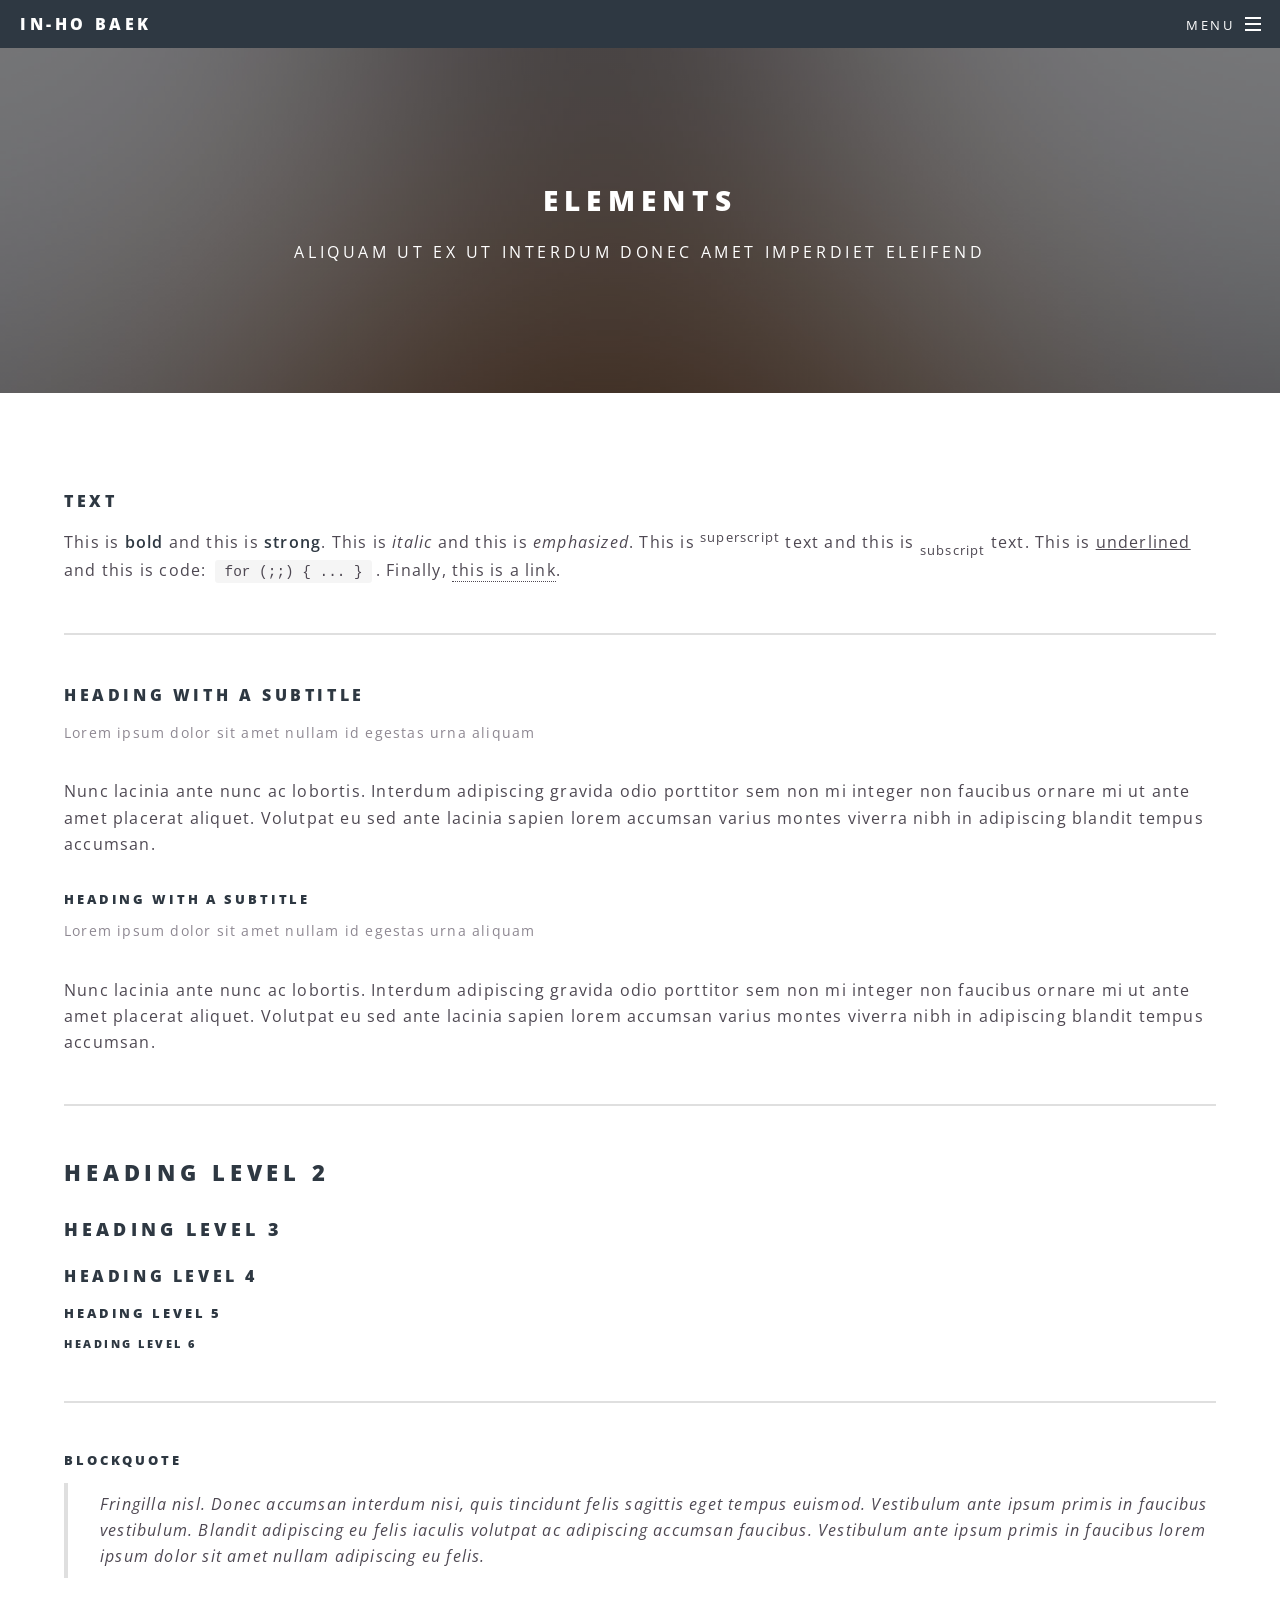
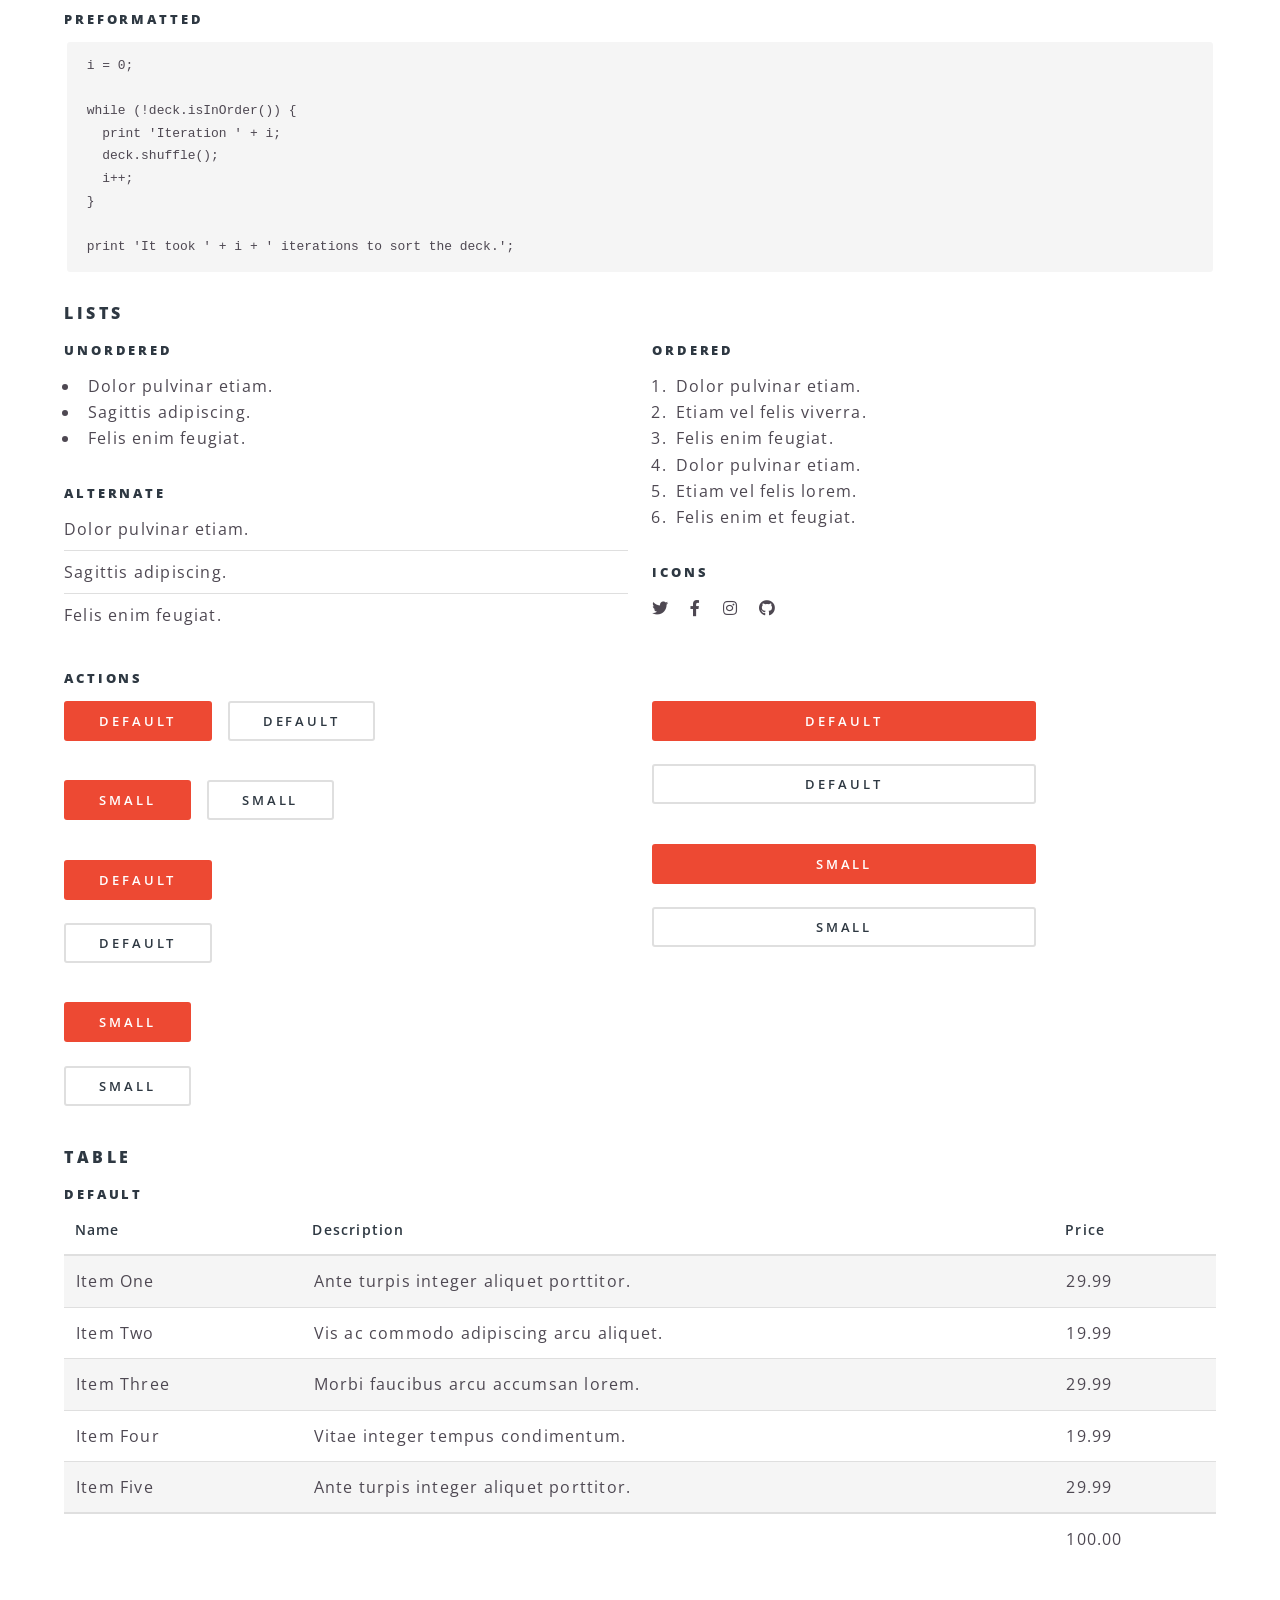
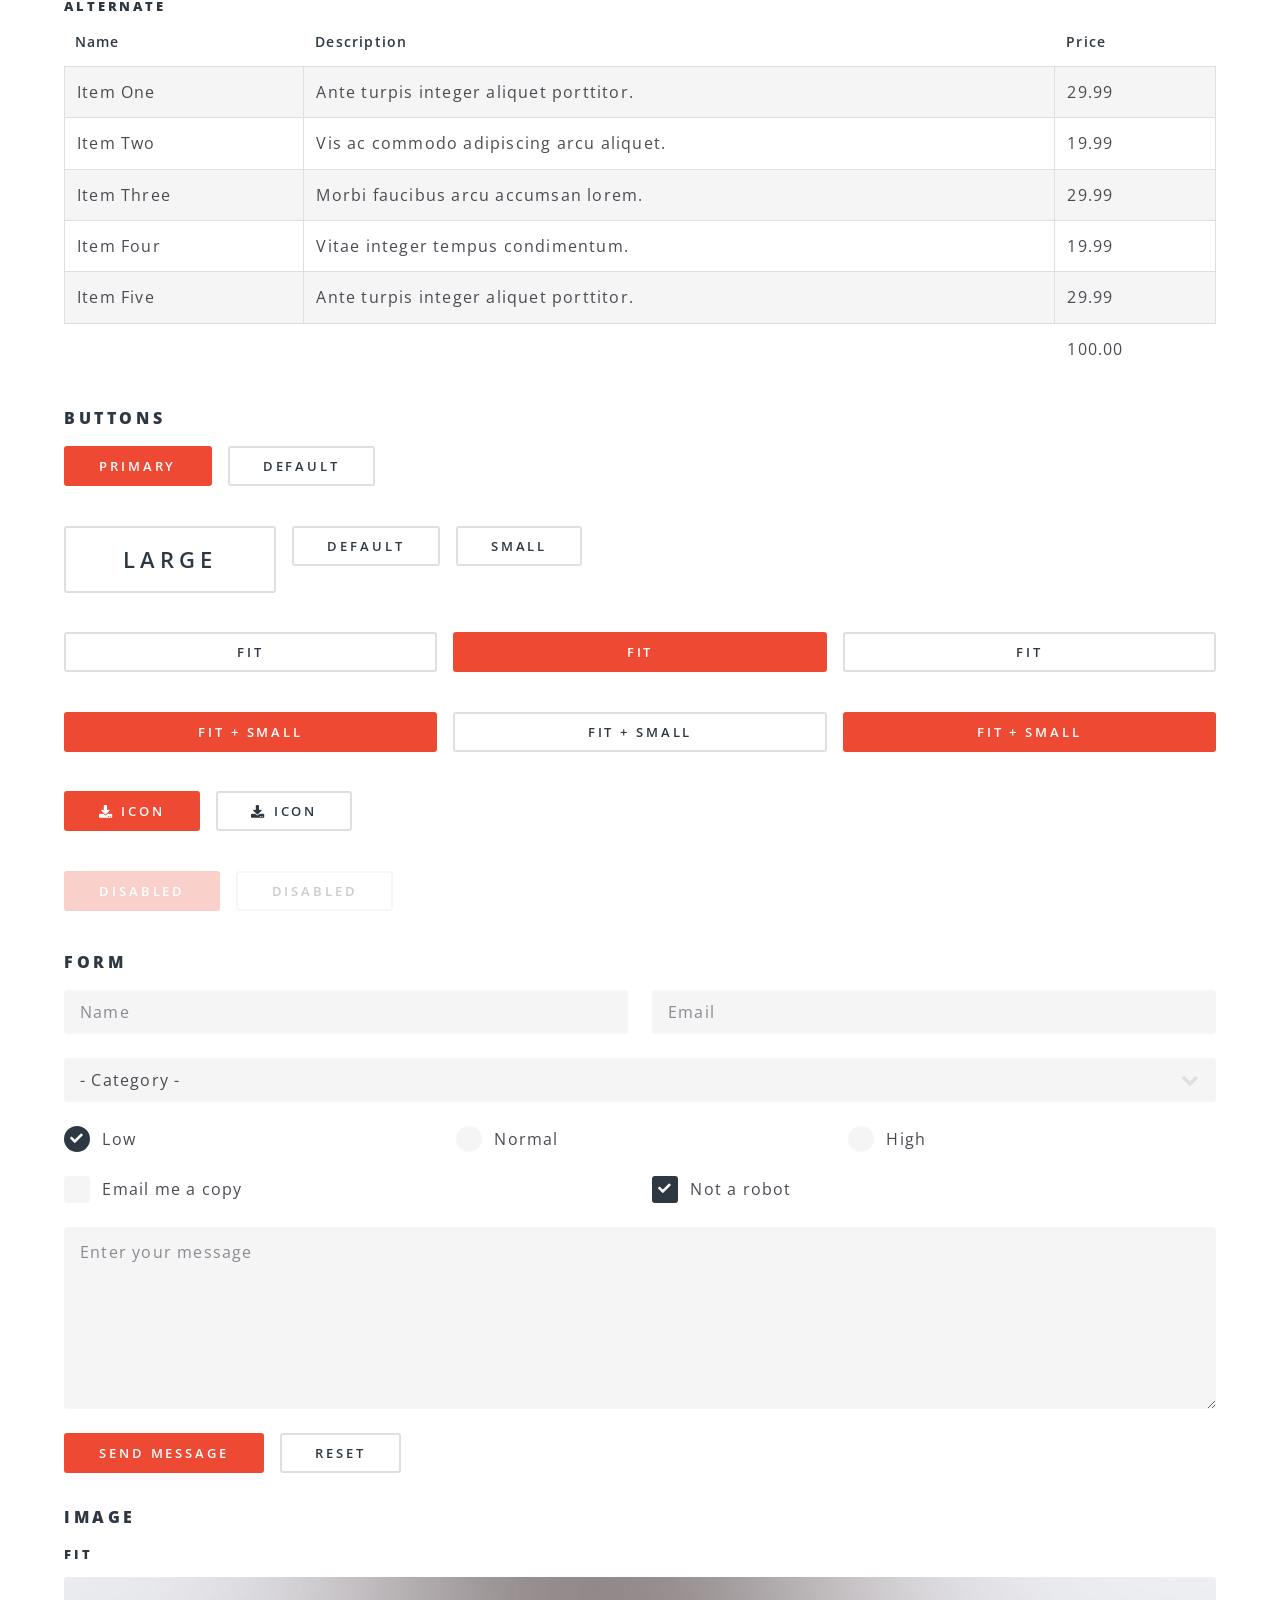
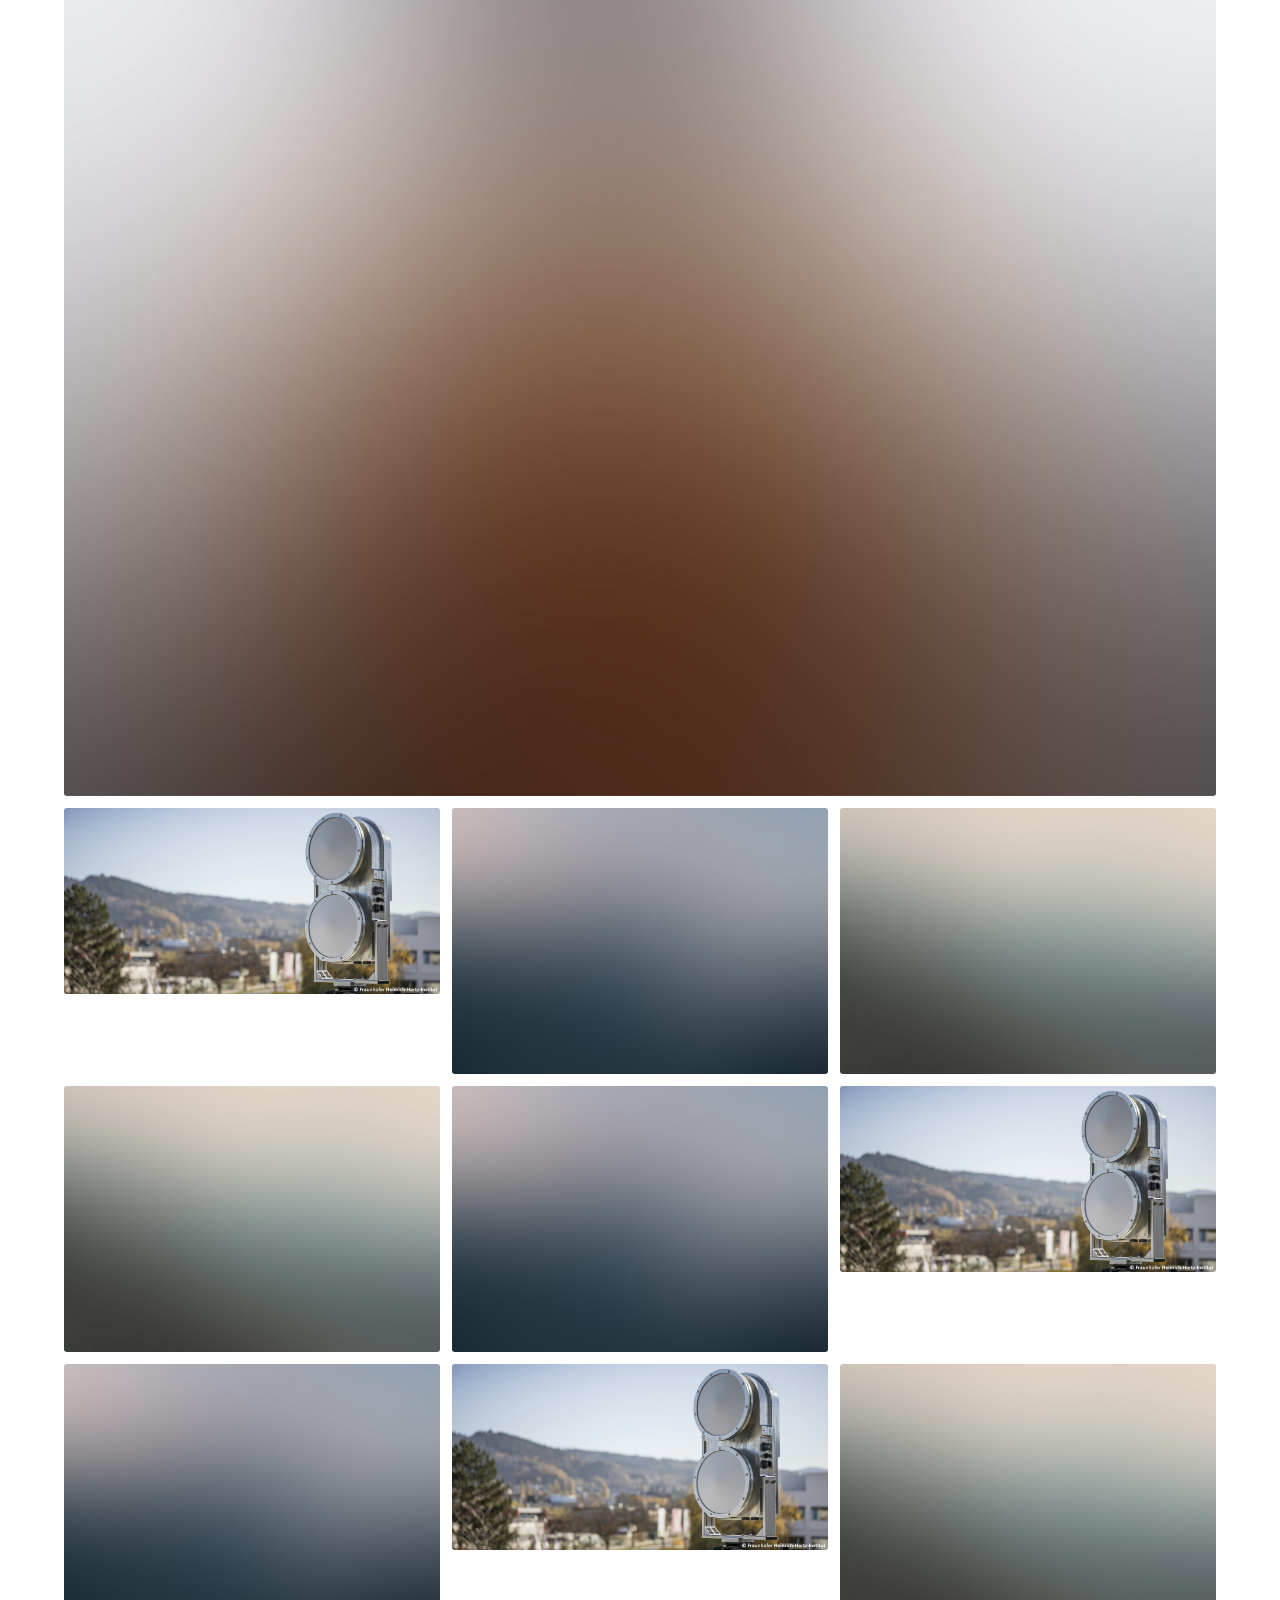
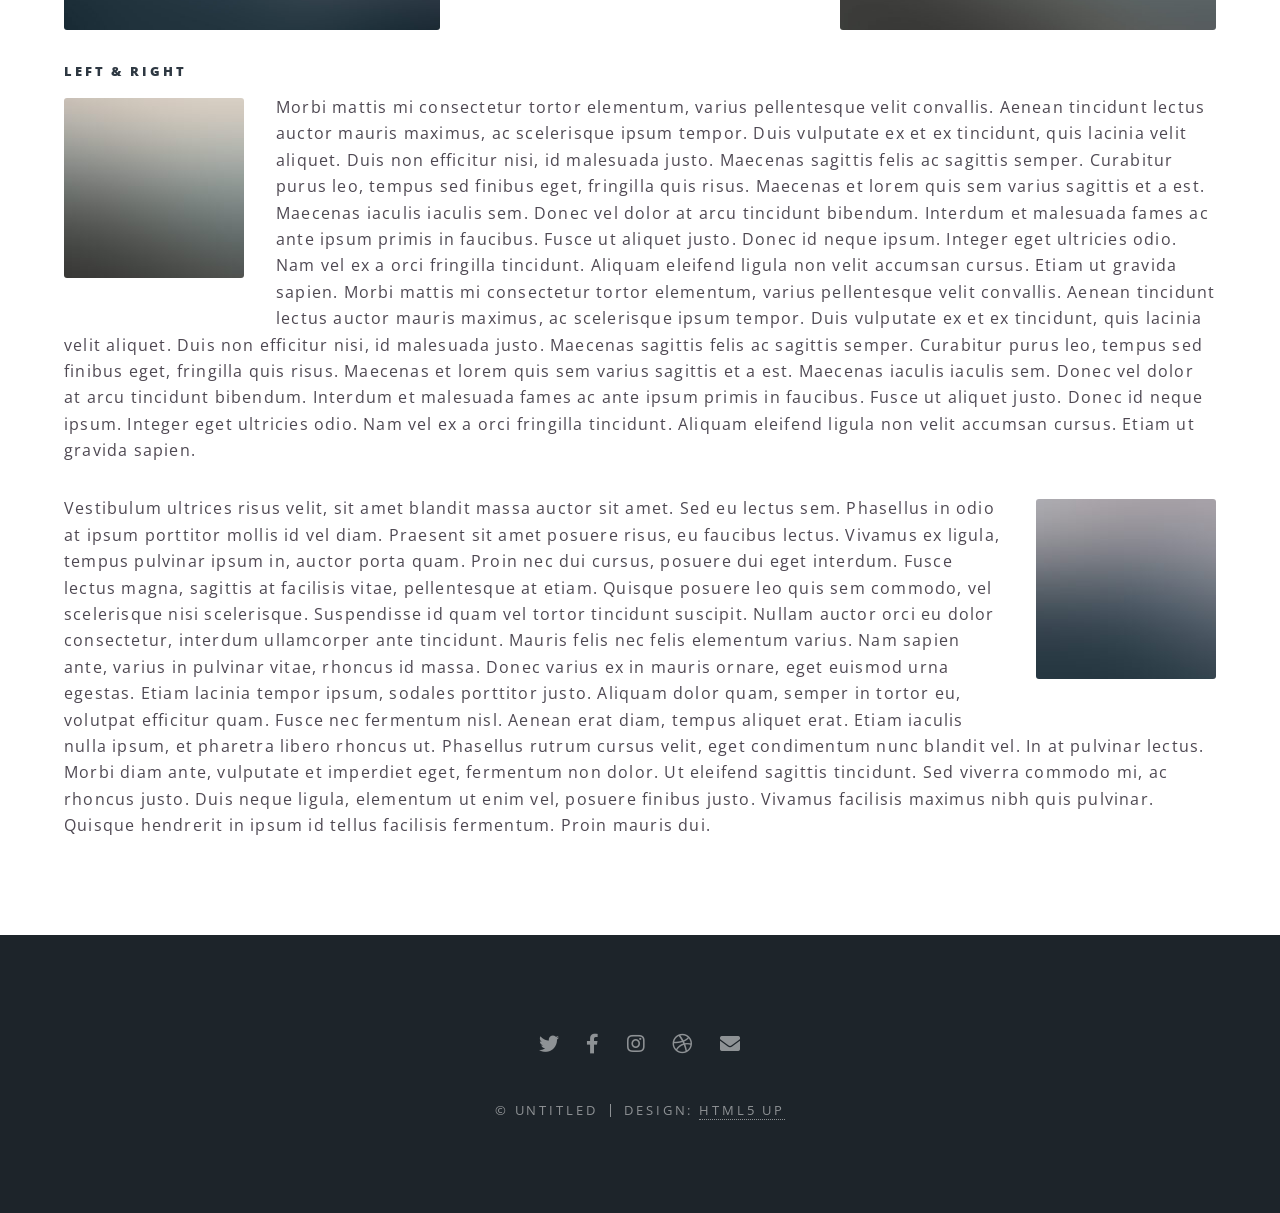
<file: elements.html>
<!DOCTYPE HTML>
<!--
	Spectral by HTML5 UP
	html5up.net | @ajlkn
	Free for personal and commercial use under the CCA 3.0 license (html5up.net/license)
-->
<html>
	<head>
		<title>Elements - In-Ho Baek</title>
		<meta charset="utf-8" />
		<meta name="viewport" content="width=device-width, initial-scale=1, user-scalable=no" />
		<link rel="stylesheet" href="assets/css/main.css" />
		<noscript><link rel="stylesheet" href="assets/css/noscript.css" /></noscript>
	</head>
	<body class="is-preload">

		<!-- Page Wrapper -->
			<div id="page-wrapper">

				<!-- Header -->
					<header id="header">
						<h1><a href="index.html">In-Ho Baek</a></h1>
						<nav id="nav">
							<ul>
								<li class="special">
									<a href="#menu" class="menuToggle"><span>Menu</span></a>
									<div id="menu">
										<ul>
											<li><a href="index.html">Home</a></li>
											<li><a href="about.html">About</a></li>
											<li><a href="index.html#research">Research</a></li>
											<li><a href="index.html#publications">Publications</a></li>
											<li><a href="index.html#contact">Contact</a></li>
										</ul>
									</div>
								</li>
							</ul>
						</nav>
					</header>

				<!-- Main -->
					<article id="main">
						<header>
							<h2>Elements</h2>
							<p>Aliquam ut ex ut interdum donec amet imperdiet eleifend</p>
						</header>
						<section class="wrapper style5">
							<div class="inner">

								<section>
									<h4>Text</h4>
									<p>This is <b>bold</b> and this is <strong>strong</strong>. This is <i>italic</i> and this is <em>emphasized</em>.
									This is <sup>superscript</sup> text and this is <sub>subscript</sub> text.
									This is <u>underlined</u> and this is code: <code>for (;;) { ... }</code>. Finally, <a href="#">this is a link</a>.</p>
									<hr />
									<header>
										<h4>Heading with a Subtitle</h4>
										<p>Lorem ipsum dolor sit amet nullam id egestas urna aliquam</p>
									</header>
									<p>Nunc lacinia ante nunc ac lobortis. Interdum adipiscing gravida odio porttitor sem non mi integer non faucibus ornare mi ut ante amet placerat aliquet. Volutpat eu sed ante lacinia sapien lorem accumsan varius montes viverra nibh in adipiscing blandit tempus accumsan.</p>
									<header>
										<h5>Heading with a Subtitle</h5>
										<p>Lorem ipsum dolor sit amet nullam id egestas urna aliquam</p>
									</header>
									<p>Nunc lacinia ante nunc ac lobortis. Interdum adipiscing gravida odio porttitor sem non mi integer non faucibus ornare mi ut ante amet placerat aliquet. Volutpat eu sed ante lacinia sapien lorem accumsan varius montes viverra nibh in adipiscing blandit tempus accumsan.</p>
									<hr />
									<h2>Heading Level 2</h2>
									<h3>Heading Level 3</h3>
									<h4>Heading Level 4</h4>
									<h5>Heading Level 5</h5>
									<h6>Heading Level 6</h6>
									<hr />
									<h5>Blockquote</h5>
									<blockquote>Fringilla nisl. Donec accumsan interdum nisi, quis tincidunt felis sagittis eget tempus euismod. Vestibulum ante ipsum primis in faucibus vestibulum. Blandit adipiscing eu felis iaculis volutpat ac adipiscing accumsan faucibus. Vestibulum ante ipsum primis in faucibus lorem ipsum dolor sit amet nullam adipiscing eu felis.</blockquote>
									<h5>Preformatted</h5>
									<pre><code>i = 0;

while (!deck.isInOrder()) {
  print 'Iteration ' + i;
  deck.shuffle();
  i++;
}

print 'It took ' + i + ' iterations to sort the deck.';</code></pre>
								</section>

								<section>
									<h4>Lists</h4>
									<div class="row">
										<div class="col-6 col-12-medium">
											<h5>Unordered</h5>
											<ul>
												<li>Dolor pulvinar etiam.</li>
												<li>Sagittis adipiscing.</li>
												<li>Felis enim feugiat.</li>
											</ul>
											<h5>Alternate</h5>
											<ul class="alt">
												<li>Dolor pulvinar etiam.</li>
												<li>Sagittis adipiscing.</li>
												<li>Felis enim feugiat.</li>
											</ul>
										</div>
										<div class="col-6 col-12-medium">
											<h5>Ordered</h5>
											<ol>
												<li>Dolor pulvinar etiam.</li>
												<li>Etiam vel felis viverra.</li>
												<li>Felis enim feugiat.</li>
												<li>Dolor pulvinar etiam.</li>
												<li>Etiam vel felis lorem.</li>
												<li>Felis enim et feugiat.</li>
											</ol>
											<h5>Icons</h5>
											<ul class="icons">
												<li><a href="#" class="icon brands fa-twitter"><span class="label">Twitter</span></a></li>
												<li><a href="#" class="icon brands fa-facebook-f"><span class="label">Facebook</span></a></li>
												<li><a href="#" class="icon brands fa-instagram"><span class="label">Instagram</span></a></li>
												<li><a href="#" class="icon brands fa-github"><span class="label">Github</span></a></li>
											</ul>
										</div>
									</div>
									<h5>Actions</h5>
									<div class="row">
										<div class="col-6 col-12-medium">
											<ul class="actions">
												<li><a href="#" class="button primary">Default</a></li>
												<li><a href="#" class="button">Default</a></li>
											</ul>
											<ul class="actions small">
												<li><a href="#" class="button primary small">Small</a></li>
												<li><a href="#" class="button small">Small</a></li>
											</ul>
											<ul class="actions stacked">
												<li><a href="#" class="button primary">Default</a></li>
												<li><a href="#" class="button">Default</a></li>
											</ul>
											<ul class="actions stacked">
												<li><a href="#" class="button primary small">Small</a></li>
												<li><a href="#" class="button small">Small</a></li>
											</ul>
										</div>
										<div class="col-6 col-12-medium">
											<ul class="actions stacked">
												<li><a href="#" class="button primary fit">Default</a></li>
												<li><a href="#" class="button fit">Default</a></li>
											</ul>
											<ul class="actions stacked">
												<li><a href="#" class="button primary small fit">Small</a></li>
												<li><a href="#" class="button small fit">Small</a></li>
											</ul>
										</div>
									</div>
								</section>

								<section>
									<h4>Table</h4>
									<h5>Default</h5>
									<div class="table-wrapper">
										<table>
											<thead>
												<tr>
													<th>Name</th>
													<th>Description</th>
													<th>Price</th>
												</tr>
											</thead>
											<tbody>
												<tr>
													<td>Item One</td>
													<td>Ante turpis integer aliquet porttitor.</td>
													<td>29.99</td>
												</tr>
												<tr>
													<td>Item Two</td>
													<td>Vis ac commodo adipiscing arcu aliquet.</td>
													<td>19.99</td>
												</tr>
												<tr>
													<td>Item Three</td>
													<td> Morbi faucibus arcu accumsan lorem.</td>
													<td>29.99</td>
												</tr>
												<tr>
													<td>Item Four</td>
													<td>Vitae integer tempus condimentum.</td>
													<td>19.99</td>
												</tr>
												<tr>
													<td>Item Five</td>
													<td>Ante turpis integer aliquet porttitor.</td>
													<td>29.99</td>
												</tr>
											</tbody>
											<tfoot>
												<tr>
													<td colspan="2"></td>
													<td>100.00</td>
												</tr>
											</tfoot>
										</table>
									</div>

									<h5>Alternate</h5>
									<div class="table-wrapper">
										<table class="alt">
											<thead>
												<tr>
													<th>Name</th>
													<th>Description</th>
													<th>Price</th>
												</tr>
											</thead>
											<tbody>
												<tr>
													<td>Item One</td>
													<td>Ante turpis integer aliquet porttitor.</td>
													<td>29.99</td>
												</tr>
												<tr>
													<td>Item Two</td>
													<td>Vis ac commodo adipiscing arcu aliquet.</td>
													<td>19.99</td>
												</tr>
												<tr>
													<td>Item Three</td>
													<td> Morbi faucibus arcu accumsan lorem.</td>
													<td>29.99</td>
												</tr>
												<tr>
													<td>Item Four</td>
													<td>Vitae integer tempus condimentum.</td>
													<td>19.99</td>
												</tr>
												<tr>
													<td>Item Five</td>
													<td>Ante turpis integer aliquet porttitor.</td>
													<td>29.99</td>
												</tr>
											</tbody>
											<tfoot>
												<tr>
													<td colspan="2"></td>
													<td>100.00</td>
												</tr>
											</tfoot>
										</table>
									</div>
								</section>

								<section>
									<h4>Buttons</h4>
									<ul class="actions">
										<li><a href="#" class="button primary">Primary</a></li>
										<li><a href="#" class="button">Default</a></li>
									</ul>
									<ul class="actions">
										<li><a href="#" class="button large">Large</a></li>
										<li><a href="#" class="button">Default</a></li>
										<li><a href="#" class="button small">Small</a></li>
									</ul>
									<ul class="actions fit">
										<li><a href="#" class="button fit">Fit</a></li>
										<li><a href="#" class="button primary fit">Fit</a></li>
										<li><a href="#" class="button fit">Fit</a></li>
									</ul>
									<ul class="actions fit small">
										<li><a href="#" class="button primary fit small">Fit + Small</a></li>
										<li><a href="#" class="button fit small">Fit + Small</a></li>
										<li><a href="#" class="button primary fit small">Fit + Small</a></li>
									</ul>
									<ul class="actions">
										<li><a href="#" class="button primary icon solid fa-download">Icon</a></li>
										<li><a href="#" class="button icon solid fa-download">Icon</a></li>
									</ul>
									<ul class="actions">
										<li><span class="button primary disabled">Disabled</span></li>
										<li><span class="button disabled">Disabled</span></li>
									</ul>
								</section>

								<section>
									<h4>Form</h4>
									<form method="post" action="#">
										<div class="row gtr-uniform">
											<div class="col-6 col-12-xsmall">
												<input type="text" name="demo-name" id="demo-name" value="" placeholder="Name" />
											</div>
											<div class="col-6 col-12-xsmall">
												<input type="email" name="demo-email" id="demo-email" value="" placeholder="Email" />
											</div>
											<div class="col-12">
												<select name="demo-category" id="demo-category">
													<option value="">- Category -</option>
													<option value="1">Manufacturing</option>
													<option value="1">Shipping</option>
													<option value="1">Administration</option>
													<option value="1">Human Resources</option>
												</select>
											</div>
											<div class="col-4 col-12-small">
												<input type="radio" id="demo-priority-low" name="demo-priority" checked>
												<label for="demo-priority-low">Low</label>
											</div>
											<div class="col-4 col-12-small">
												<input type="radio" id="demo-priority-normal" name="demo-priority">
												<label for="demo-priority-normal">Normal</label>
											</div>
											<div class="col-4 col-12-small">
												<input type="radio" id="demo-priority-high" name="demo-priority">
												<label for="demo-priority-high">High</label>
											</div>
											<div class="col-6 col-12-small">
												<input type="checkbox" id="demo-copy" name="demo-copy">
												<label for="demo-copy">Email me a copy</label>
											</div>
											<div class="col-6 col-12-small">
												<input type="checkbox" id="demo-human" name="demo-human" checked>
												<label for="demo-human">Not a robot</label>
											</div>
											<div class="col-12">
												<textarea name="demo-message" id="demo-message" placeholder="Enter your message" rows="6"></textarea>
											</div>
											<div class="col-12">
												<ul class="actions">
													<li><input type="submit" value="Send Message" class="primary" /></li>
													<li><input type="reset" value="Reset" /></li>
												</ul>
											</div>
										</div>
									</form>
								</section>

								<section>
									<h4>Image</h4>
									<h5>Fit</h5>
									<div class="box alt">
										<div class="row gtr-50 gtr-uniform">
											<div class="col-12"><span class="image fit"><img src="images/banner.jpg" alt="" /></span></div>
											<div class="col-4"><span class="image fit"><img src="images/THz_PN.jpg" alt="" /></span></div>
											<div class="col-4"><span class="image fit"><img src="images/pic02.jpg" alt="" /></span></div>
											<div class="col-4"><span class="image fit"><img src="images/pic03.jpg" alt="" /></span></div>
											<div class="col-4"><span class="image fit"><img src="images/pic03.jpg" alt="" /></span></div>
											<div class="col-4"><span class="image fit"><img src="images/pic02.jpg" alt="" /></span></div>
											<div class="col-4"><span class="image fit"><img src="images/THz_PN.jpg" alt="" /></span></div>
											<div class="col-4"><span class="image fit"><img src="images/pic02.jpg" alt="" /></span></div>
											<div class="col-4"><span class="image fit"><img src="images/THz_PN.jpg" alt="" /></span></div>
											<div class="col-4"><span class="image fit"><img src="images/pic03.jpg" alt="" /></span></div>
										</div>
									</div>
									<h5>Left &amp; Right</h5>
									<p><span class="image left"><img src="images/pic04.jpg" alt="" /></span>Morbi mattis mi consectetur tortor elementum, varius pellentesque velit convallis. Aenean tincidunt lectus auctor mauris maximus, ac scelerisque ipsum tempor. Duis vulputate ex et ex tincidunt, quis lacinia velit aliquet. Duis non efficitur nisi, id malesuada justo. Maecenas sagittis felis ac sagittis semper. Curabitur purus leo, tempus sed finibus eget, fringilla quis risus. Maecenas et lorem quis sem varius sagittis et a est. Maecenas iaculis iaculis sem. Donec vel dolor at arcu tincidunt bibendum. Interdum et malesuada fames ac ante ipsum primis in faucibus. Fusce ut aliquet justo. Donec id neque ipsum. Integer eget ultricies odio. Nam vel ex a orci fringilla tincidunt. Aliquam eleifend ligula non velit accumsan cursus. Etiam ut gravida sapien. Morbi mattis mi consectetur tortor elementum, varius pellentesque velit convallis. Aenean tincidunt lectus auctor mauris maximus, ac scelerisque ipsum tempor. Duis vulputate ex et ex tincidunt, quis lacinia velit aliquet. Duis non efficitur nisi, id malesuada justo. Maecenas sagittis felis ac sagittis semper. Curabitur purus leo, tempus sed finibus eget, fringilla quis risus. Maecenas et lorem quis sem varius sagittis et a est. Maecenas iaculis iaculis sem. Donec vel dolor at arcu tincidunt bibendum. Interdum et malesuada fames ac ante ipsum primis in faucibus. Fusce ut aliquet justo. Donec id neque ipsum. Integer eget ultricies odio. Nam vel ex a orci fringilla tincidunt. Aliquam eleifend ligula non velit accumsan cursus. Etiam ut gravida sapien.</p>
									<p><span class="image right"><img src="images/pic05.jpg" alt="" /></span>Vestibulum ultrices risus velit, sit amet blandit massa auctor sit amet. Sed eu lectus sem. Phasellus in odio at ipsum porttitor mollis id vel diam. Praesent sit amet posuere risus, eu faucibus lectus. Vivamus ex ligula, tempus pulvinar ipsum in, auctor porta quam. Proin nec dui cursus, posuere dui eget interdum. Fusce lectus magna, sagittis at facilisis vitae, pellentesque at etiam. Quisque posuere leo quis sem commodo, vel scelerisque nisi scelerisque. Suspendisse id quam vel tortor tincidunt suscipit. Nullam auctor orci eu dolor consectetur, interdum ullamcorper ante tincidunt. Mauris felis nec felis elementum varius. Nam sapien ante, varius in pulvinar vitae, rhoncus id massa. Donec varius ex in mauris ornare, eget euismod urna egestas. Etiam lacinia tempor ipsum, sodales porttitor justo. Aliquam dolor quam, semper in tortor eu, volutpat efficitur quam. Fusce nec fermentum nisl. Aenean erat diam, tempus aliquet erat. Etiam iaculis nulla ipsum, et pharetra libero rhoncus ut. Phasellus rutrum cursus velit, eget condimentum nunc blandit vel. In at pulvinar lectus. Morbi diam ante, vulputate et imperdiet eget, fermentum non dolor. Ut eleifend sagittis tincidunt. Sed viverra commodo mi, ac rhoncus justo. Duis neque ligula, elementum ut enim vel, posuere finibus justo. Vivamus facilisis maximus nibh quis pulvinar. Quisque hendrerit in ipsum id tellus facilisis fermentum. Proin mauris dui.</p>
								</section>

							</div>
						</section>
					</article>

				<!-- Footer -->
					<footer id="footer">
						<ul class="icons">
							<li><a href="#" class="icon brands fa-twitter"><span class="label">Twitter</span></a></li>
							<li><a href="#" class="icon brands fa-facebook-f"><span class="label">Facebook</span></a></li>
							<li><a href="#" class="icon brands fa-instagram"><span class="label">Instagram</span></a></li>
							<li><a href="#" class="icon brands fa-dribbble"><span class="label">Dribbble</span></a></li>
							<li><a href="#" class="icon solid fa-envelope"><span class="label">Email</span></a></li>
						</ul>
						<ul class="copyright">
							<li>&copy; Untitled</li><li>Design: <a href="http://html5up.net">HTML5 UP</a></li>
						</ul>
					</footer>

			</div>

		<!-- Scripts -->
			<script src="assets/js/jquery.min.js"></script>
			<script src="assets/js/jquery.scrollex.min.js"></script>
			<script src="assets/js/jquery.scrolly.min.js"></script>
			<script src="assets/js/browser.min.js"></script>
			<script src="assets/js/breakpoints.min.js"></script>
			<script src="assets/js/util.js"></script>
			<script src="assets/js/main.js"></script>

	</body>
</html>
</file>
<file: assets/css/noscript.css>
/*
	Spectral by HTML5 UP
	html5up.net | @ajlkn
	Free for personal and commercial use under the CCA 3.0 license (html5up.net/license)
*/

/* Banner */

	body.is-preload #banner h2 {
		-moz-transform: none;
		-webkit-transform: none;
		-ms-transform: none;
		transform: none;
		opacity: 1;
	}

		body.is-preload #banner h2:before, body.is-preload #banner h2:after {
			width: 100%;
		}

	body.is-preload #banner .more {
		-moz-transform: none;
		-webkit-transform: none;
		-ms-transform: none;
		transform: none;
		opacity: 1;
	}

	body.is-preload #banner:after {
		opacity: 0;
	}
</file>
<file: assets/css/main.css>
@import url(fontawesome-all.min.css);
@import url("https://fonts.googleapis.com/css?family=Open+Sans:400,400italic,600,600italic,800,800italic");

/*
	Spectral by HTML5 UP
	html5up.net | @ajlkn
	Free for personal and commercial use under the CCA 3.0 license (html5up.net/license)
*/

html, body, div, span, applet, object,
iframe, h1, h2, h3, h4, h5, h6, p, blockquote,
pre, a, abbr, acronym, address, big, cite,
code, del, dfn, em, img, ins, kbd, q, s, samp,
small, strike, strong, sub, sup, tt, var, b,
u, i, center, dl, dt, dd, ol, ul, li, fieldset,
form, label, legend, table, caption, tbody,
tfoot, thead, tr, th, td, article, aside,
canvas, details, embed, figure, figcaption,
footer, header, hgroup, menu, nav, output, ruby,
section, summary, time, mark, audio, video {
	margin: 0;
	padding: 0;
	border: 0;
	font-size: 100%;
	font: inherit;
	vertical-align: baseline;}

article, aside, details, figcaption, figure,
footer, header, hgroup, menu, nav, section {
	display: block;}

body {
	line-height: 1;
}

ol, ul {
	list-style: none;
}

blockquote, q {
	quotes: none;
}

	blockquote:before, blockquote:after, q:before, q:after {
		content: '';
		content: none;
	}

table {
	border-collapse: collapse;
	border-spacing: 0;
}

body {
	-webkit-text-size-adjust: none;
}

mark {
	background-color: transparent;
	color: inherit;
}

input::-moz-focus-inner {
	border: 0;
	padding: 0;
}

input, select, textarea {
	-moz-appearance: none;
	-webkit-appearance: none;
	-ms-appearance: none;
	appearance: none;
}

/* Basic */

	@-ms-viewport {
		width: device-width;
	}

	html {
		box-sizing: border-box;
	}

	*, *:before, *:after {
		box-sizing: inherit;
	}

	body {
		background: #2e3842;
	}

		body.is-preload *, body.is-preload *:before, body.is-preload *:after {
			-moz-animation: none !important;
			-webkit-animation: none !important;
			-ms-animation: none !important;
			animation: none !important;
			-moz-transition: none !important;
			-webkit-transition: none !important;
			-ms-transition: none !important;
			transition: none !important;
		}

	body, input, select, textarea {
		color: #fff;
		font-family: "Open Sans", Helvetica, sans-serif;
		font-size: 15pt;
		font-weight: 400;
		letter-spacing: 0.075em;
		line-height: 1.65em;
	}

		@media screen and (max-width: 1680px) {

			body, input, select, textarea {
				font-size: 13pt;
			}

		}

		@media screen and (max-width: 1280px) {

			body, input, select, textarea {
				font-size: 12pt;
			}

		}

		@media screen and (max-width: 736px) {

			body, input, select, textarea {
				font-size: 11pt;
				letter-spacing: 0.0375em;
			}

		}

	a {
		-moz-transition: color 0.2s ease, border-bottom-color 0.2s ease;
		-webkit-transition: color 0.2s ease, border-bottom-color 0.2s ease;
		-ms-transition: color 0.2s ease, border-bottom-color 0.2s ease;
		transition: color 0.2s ease, border-bottom-color 0.2s ease;
		border-bottom: dotted 1px;
		color: inherit;
		text-decoration: none;
	}

		a:hover {
			border-bottom-color: transparent;
		}

	strong, b {
		color: #fff;
		font-weight: 600;
	}

	em, i {
		font-style: italic;
	}

	p {
		margin: 0 0 2em 0;
	}

	h1, h2, h3, h4, h5, h6 {
		color: #fff;
		font-weight: 800;
		letter-spacing: 0.225em;
		line-height: 1em;
		margin: 0 0 1em 0;
		text-transform: uppercase;
	}

		h1 a, h2 a, h3 a, h4 a, h5 a, h6 a {
			color: inherit;
			text-decoration: none;
		}

	h2 {
		font-size: 1.35em;
		line-height: 1.75em;
	}

		@media screen and (max-width: 736px) {

			h2 {
				font-size: 1.1em;
				line-height: 1.65em;
			}

		}

	h3 {
		font-size: 1.15em;
		line-height: 1.75em;
	}

		@media screen and (max-width: 736px) {

			h3 {
				font-size: 1em;
				line-height: 1.65em;
			}

		}

	h4 {
		font-size: 1em;
		line-height: 1.5em;
	}

	h5 {
		font-size: 0.8em;
		line-height: 1.5em;
	}

	h6 {
		font-size: 0.7em;
		line-height: 1.5em;
	}

	sub {
		font-size: 0.8em;
		position: relative;
		top: 0.5em;
	}

	sup {
		font-size: 0.8em;
		position: relative;
		top: -0.5em;
	}

	hr {
		border: 0;
		border-bottom: solid 2px #fff;
		margin: 3em 0;
	}

		hr.major {
			margin: 4.5em 0;
		}

	blockquote {
		border-left: solid 4px #fff;
		font-style: italic;
		margin: 0 0 2em 0;
		padding: 0.5em 0 0.5em 2em;
	}

	code {
		background: rgba(144, 144, 144, 0.25);
		border-radius: 3px;
		font-family: "Courier New", monospace;
		font-size: 0.9em;
		letter-spacing: 0;
		margin: 0 0.25em;
		padding: 0.25em 0.65em;
	}

	pre {
		-webkit-overflow-scrolling: touch;
		font-family: "Courier New", monospace;
		font-size: 0.9em;
		margin: 0 0 2em 0;
	}

		pre code {
			display: block;
			line-height: 1.75em;
			padding: 1em 1.5em;
			overflow-x: auto;
		}

	.align-left {
		text-align: left;
	}

	.align-center {
		text-align: center;
	}

	.align-right {
		text-align: right;
	}

/* Row */

	.row {
		display: flex;
		flex-wrap: wrap;
		box-sizing: border-box;
		align-items: stretch;
	}

		.row > * {
			box-sizing: border-box;
		}

		.row.gtr-uniform > * > :last-child {
			margin-bottom: 0;
		}

		.row.aln-left {
			justify-content: flex-start;
		}

		.row.aln-center {
			justify-content: center;
		}

		.row.aln-right {
			justify-content: flex-end;
		}

		.row.aln-top {
			align-items: flex-start;
		}

		.row.aln-middle {
			align-items: center;
		}

		.row.aln-bottom {
			align-items: flex-end;
		}

		.row > .imp {
			order: -1;
		}

		.row > .col-1 {
			width: 8.33333%;
		}

		.row > .off-1 {
			margin-left: 8.33333%;
		}

		.row > .col-2 {
			width: 16.66667%;
		}

		.row > .off-2 {
			margin-left: 16.66667%;
		}

		.row > .col-3 {
			width: 25%;
		}

		.row > .off-3 {
			margin-left: 25%;
		}

		.row > .col-4 {
			width: 33.33333%;
		}

		.row > .off-4 {
			margin-left: 33.33333%;
		}

		.row > .col-5 {
			width: 41.66667%;
		}

		.row > .off-5 {
			margin-left: 41.66667%;
		}

		.row > .col-6 {
			width: 50%;
		}

		.row > .off-6 {
			margin-left: 50%;
		}

		.row > .col-7 {
			width: 58.33333%;
		}

		.row > .off-7 {
			margin-left: 58.33333%;
		}

		.row > .col-8 {
			width: 66.66667%;
		}

		.row > .off-8 {
			margin-left: 66.66667%;
		}

		.row > .col-9 {
			width: 75%;
		}

		.row > .off-9 {
			margin-left: 75%;
		}

		.row > .col-10 {
			width: 83.33333%;
		}

		.row > .off-10 {
			margin-left: 83.33333%;
		}

		.row > .col-11 {
			width: 91.66667%;
		}

		.row > .off-11 {
			margin-left: 91.66667%;
		}

		.row > .col-12 {
			width: 100%;
		}

		.row > .off-12 {
			margin-left: 100%;
		}

		.row.gtr-0 {
			margin-top: 0;
			margin-left: 0em;
		}

			.row.gtr-0 > * {
				padding: 0 0 0 0em;
			}

			.row.gtr-0.gtr-uniform {
				margin-top: 0em;
			}

				.row.gtr-0.gtr-uniform > * {
					padding-top: 0em;
				}

		.row.gtr-25 {
			margin-top: 0;
			margin-left: -0.375em;
		}

			.row.gtr-25 > * {
				padding: 0 0 0 0.375em;
			}

			.row.gtr-25.gtr-uniform {
				margin-top: -0.375em;
			}

				.row.gtr-25.gtr-uniform > * {
					padding-top: 0.375em;
				}

		.row.gtr-50 {
			margin-top: 0;
			margin-left: -0.75em;
		}

			.row.gtr-50 > * {
				padding: 0 0 0 0.75em;
			}

			.row.gtr-50.gtr-uniform {
				margin-top: -0.75em;
			}

				.row.gtr-50.gtr-uniform > * {
					padding-top: 0.75em;
				}

		.row {
			margin-top: 0;
			margin-left: -1.5em;
		}

			.row > * {
				padding: 0 0 0 1.5em;
			}

			.row.gtr-uniform {
				margin-top: -1.5em;
			}

				.row.gtr-uniform > * {
					padding-top: 1.5em;
				}

		.row.gtr-150 {
			margin-top: 0;
			margin-left: -2.25em;
		}

			.row.gtr-150 > * {
				padding: 0 0 0 2.25em;
			}

			.row.gtr-150.gtr-uniform {
				margin-top: -2.25em;
			}

				.row.gtr-150.gtr-uniform > * {
					padding-top: 2.25em;
				}

		.row.gtr-200 {
			margin-top: 0;
			margin-left: -3em;
		}

			.row.gtr-200 > * {
				padding: 0 0 0 3em;
			}

			.row.gtr-200.gtr-uniform {
				margin-top: -3em;
			}

				.row.gtr-200.gtr-uniform > * {
					padding-top: 3em;
				}

		@media screen and (max-width: 1680px) {

			.row {
				display: flex;
				flex-wrap: wrap;
				box-sizing: border-box;
				align-items: stretch;
			}

				.row > * {
					box-sizing: border-box;
				}

				.row.gtr-uniform > * > :last-child {
					margin-bottom: 0;
				}

				.row.aln-left {
					justify-content: flex-start;
				}

				.row.aln-center {
					justify-content: center;
				}

				.row.aln-right {
					justify-content: flex-end;
				}

				.row.aln-top {
					align-items: flex-start;
				}

				.row.aln-middle {
					align-items: center;
				}

				.row.aln-bottom {
					align-items: flex-end;
				}

				.row > .imp-xlarge {
					order: -1;
				}

				.row > .col-1-xlarge {
					width: 8.33333%;
				}

				.row > .off-1-xlarge {
					margin-left: 8.33333%;
				}

				.row > .col-2-xlarge {
					width: 16.66667%;
				}

				.row > .off-2-xlarge {
					margin-left: 16.66667%;
				}

				.row > .col-3-xlarge {
					width: 25%;
				}

				.row > .off-3-xlarge {
					margin-left: 25%;
				}

				.row > .col-4-xlarge {
					width: 33.33333%;
				}

				.row > .off-4-xlarge {
					margin-left: 33.33333%;
				}

				.row > .col-5-xlarge {
					width: 41.66667%;
				}

				.row > .off-5-xlarge {
					margin-left: 41.66667%;
				}

				.row > .col-6-xlarge {
					width: 50%;
				}

				.row > .off-6-xlarge {
					margin-left: 50%;
				}

				.row > .col-7-xlarge {
					width: 58.33333%;
				}

				.row > .off-7-xlarge {
					margin-left: 58.33333%;
				}

				.row > .col-8-xlarge {
					width: 66.66667%;
				}

				.row > .off-8-xlarge {
					margin-left: 66.66667%;
				}

				.row > .col-9-xlarge {
					width: 75%;
				}

				.row > .off-9-xlarge {
					margin-left: 75%;
				}

				.row > .col-10-xlarge {
					width: 83.33333%;
				}

				.row > .off-10-xlarge {
					margin-left: 83.33333%;
				}

				.row > .col-11-xlarge {
					width: 91.66667%;
				}

				.row > .off-11-xlarge {
					margin-left: 91.66667%;
				}

				.row > .col-12-xlarge {
					width: 100%;
				}

				.row > .off-12-xlarge {
					margin-left: 100%;
				}

				.row.gtr-0 {
					margin-top: 0;
					margin-left: 0em;
				}

					.row.gtr-0 > * {
						padding: 0 0 0 0em;
					}

					.row.gtr-0.gtr-uniform {
						margin-top: 0em;
					}

						.row.gtr-0.gtr-uniform > * {
							padding-top: 0em;
						}

				.row.gtr-25 {
					margin-top: 0;
					margin-left: -0.375em;
				}

					.row.gtr-25 > * {
						padding: 0 0 0 0.375em;
					}

					.row.gtr-25.gtr-uniform {
						margin-top: -0.375em;
					}

						.row.gtr-25.gtr-uniform > * {
							padding-top: 0.375em;
						}

				.row.gtr-50 {
					margin-top: 0;
					margin-left: -0.75em;
				}

					.row.gtr-50 > * {
						padding: 0 0 0 0.75em;
					}

					.row.gtr-50.gtr-uniform {
						margin-top: -0.75em;
					}

						.row.gtr-50.gtr-uniform > * {
							padding-top: 0.75em;
						}

				.row {
					margin-top: 0;
					margin-left: -1.5em;
				}

					.row > * {
						padding: 0 0 0 1.5em;
					}

					.row.gtr-uniform {
						margin-top: -1.5em;
					}

						.row.gtr-uniform > * {
							padding-top: 1.5em;
						}

				.row.gtr-150 {
					margin-top: 0;
					margin-left: -2.25em;
				}

					.row.gtr-150 > * {
						padding: 0 0 0 2.25em;
					}

					.row.gtr-150.gtr-uniform {
						margin-top: -2.25em;
					}

						.row.gtr-150.gtr-uniform > * {
							padding-top: 2.25em;
						}

				.row.gtr-200 {
					margin-top: 0;
					margin-left: -3em;
				}

					.row.gtr-200 > * {
						padding: 0 0 0 3em;
					}

					.row.gtr-200.gtr-uniform {
						margin-top: -3em;
					}

						.row.gtr-200.gtr-uniform > * {
							padding-top: 3em;
						}

		}

		@media screen and (max-width: 1280px) {

			.row {
				display: flex;
				flex-wrap: wrap;
				box-sizing: border-box;
				align-items: stretch;
			}

				.row > * {
					box-sizing: border-box;
				}

				.row.gtr-uniform > * > :last-child {
					margin-bottom: 0;
				}

				.row.aln-left {
					justify-content: flex-start;
				}

				.row.aln-center {
					justify-content: center;
				}

				.row.aln-right {
					justify-content: flex-end;
				}

				.row.aln-top {
					align-items: flex-start;
				}

				.row.aln-middle {
					align-items: center;
				}

				.row.aln-bottom {
					align-items: flex-end;
				}

				.row > .imp-large {
					order: -1;
				}

				.row > .col-1-large {
					width: 8.33333%;
				}

				.row > .off-1-large {
					margin-left: 8.33333%;
				}

				.row > .col-2-large {
					width: 16.66667%;
				}

				.row > .off-2-large {
					margin-left: 16.66667%;
				}

				.row > .col-3-large {
					width: 25%;
				}

				.row > .off-3-large {
					margin-left: 25%;
				}

				.row > .col-4-large {
					width: 33.33333%;
				}

				.row > .off-4-large {
					margin-left: 33.33333%;
				}

				.row > .col-5-large {
					width: 41.66667%;
				}

				.row > .off-5-large {
					margin-left: 41.66667%;
				}

				.row > .col-6-large {
					width: 50%;
				}

				.row > .off-6-large {
					margin-left: 50%;
				}

				.row > .col-7-large {
					width: 58.33333%;
				}

				.row > .off-7-large {
					margin-left: 58.33333%;
				}

				.row > .col-8-large {
					width: 66.66667%;
				}

				.row > .off-8-large {
					margin-left: 66.66667%;
				}

				.row > .col-9-large {
					width: 75%;
				}

				.row > .off-9-large {
					margin-left: 75%;
				}

				.row > .col-10-large {
					width: 83.33333%;
				}

				.row > .off-10-large {
					margin-left: 83.33333%;
				}

				.row > .col-11-large {
					width: 91.66667%;
				}

				.row > .off-11-large {
					margin-left: 91.66667%;
				}

				.row > .col-12-large {
					width: 100%;
				}

				.row > .off-12-large {
					margin-left: 100%;
				}

				.row.gtr-0 {
					margin-top: 0;
					margin-left: 0em;
				}

					.row.gtr-0 > * {
						padding: 0 0 0 0em;
					}

					.row.gtr-0.gtr-uniform {
						margin-top: 0em;
					}

						.row.gtr-0.gtr-uniform > * {
							padding-top: 0em;
						}

				.row.gtr-25 {
					margin-top: 0;
					margin-left: -0.375em;
				}

					.row.gtr-25 > * {
						padding: 0 0 0 0.375em;
					}

					.row.gtr-25.gtr-uniform {
						margin-top: -0.375em;
					}

						.row.gtr-25.gtr-uniform > * {
							padding-top: 0.375em;
						}

				.row.gtr-50 {
					margin-top: 0;
					margin-left: -0.75em;
				}

					.row.gtr-50 > * {
						padding: 0 0 0 0.75em;
					}

					.row.gtr-50.gtr-uniform {
						margin-top: -0.75em;
					}

						.row.gtr-50.gtr-uniform > * {
							padding-top: 0.75em;
						}

				.row {
					margin-top: 0;
					margin-left: -1.5em;
				}

					.row > * {
						padding: 0 0 0 1.5em;
					}

					.row.gtr-uniform {
						margin-top: -1.5em;
					}

						.row.gtr-uniform > * {
							padding-top: 1.5em;
						}

				.row.gtr-150 {
					margin-top: 0;
					margin-left: -2.25em;
				}

					.row.gtr-150 > * {
						padding: 0 0 0 2.25em;
					}

					.row.gtr-150.gtr-uniform {
						margin-top: -2.25em;
					}

						.row.gtr-150.gtr-uniform > * {
							padding-top: 2.25em;
						}

				.row.gtr-200 {
					margin-top: 0;
					margin-left: -3em;
				}

					.row.gtr-200 > * {
						padding: 0 0 0 3em;
					}

					.row.gtr-200.gtr-uniform {
						margin-top: -3em;
					}

						.row.gtr-200.gtr-uniform > * {
							padding-top: 3em;
						}

		}

		@media screen and (max-width: 980px) {

			.row {
				display: flex;
				flex-wrap: wrap;
				box-sizing: border-box;
				align-items: stretch;
			}

				.row > * {
					box-sizing: border-box;
				}

				.row.gtr-uniform > * > :last-child {
					margin-bottom: 0;
				}

				.row.aln-left {
					justify-content: flex-start;
				}

				.row.aln-center {
					justify-content: center;
				}

				.row.aln-right {
					justify-content: flex-end;
				}

				.row.aln-top {
					align-items: flex-start;
				}

				.row.aln-middle {
					align-items: center;
				}

				.row.aln-bottom {
					align-items: flex-end;
				}

				.row > .imp-medium {
					order: -1;
				}

				.row > .col-1-medium {
					width: 8.33333%;
				}

				.row > .off-1-medium {
					margin-left: 8.33333%;
				}

				.row > .col-2-medium {
					width: 16.66667%;
				}

				.row > .off-2-medium {
					margin-left: 16.66667%;
				}

				.row > .col-3-medium {
					width: 25%;
				}

				.row > .off-3-medium {
					margin-left: 25%;
				}

				.row > .col-4-medium {
					width: 33.33333%;
				}

				.row > .off-4-medium {
					margin-left: 33.33333%;
				}

				.row > .col-5-medium {
					width: 41.66667%;
				}

				.row > .off-5-medium {
					margin-left: 41.66667%;
				}

				.row > .col-6-medium {
					width: 50%;
				}

				.row > .off-6-medium {
					margin-left: 50%;
				}

				.row > .col-7-medium {
					width: 58.33333%;
				}

				.row > .off-7-medium {
					margin-left: 58.33333%;
				}

				.row > .col-8-medium {
					width: 66.66667%;
				}

				.row > .off-8-medium {
					margin-left: 66.66667%;
				}

				.row > .col-9-medium {
					width: 75%;
				}

				.row > .off-9-medium {
					margin-left: 75%;
				}

				.row > .col-10-medium {
					width: 83.33333%;
				}

				.row > .off-10-medium {
					margin-left: 83.33333%;
				}

				.row > .col-11-medium {
					width: 91.66667%;
				}

				.row > .off-11-medium {
					margin-left: 91.66667%;
				}

				.row > .col-12-medium {
					width: 100%;
				}

				.row > .off-12-medium {
					margin-left: 100%;
				}

				.row.gtr-0 {
					margin-top: 0;
					margin-left: 0em;
				}

					.row.gtr-0 > * {
						padding: 0 0 0 0em;
					}

					.row.gtr-0.gtr-uniform {
						margin-top: 0em;
					}

						.row.gtr-0.gtr-uniform > * {
							padding-top: 0em;
						}

				.row.gtr-25 {
					margin-top: 0;
					margin-left: -0.375em;
				}

					.row.gtr-25 > * {
						padding: 0 0 0 0.375em;
					}

					.row.gtr-25.gtr-uniform {
						margin-top: -0.375em;
					}

						.row.gtr-25.gtr-uniform > * {
							padding-top: 0.375em;
						}

				.row.gtr-50 {
					margin-top: 0;
					margin-left: -0.75em;
				}

					.row.gtr-50 > * {
						padding: 0 0 0 0.75em;
					}

					.row.gtr-50.gtr-uniform {
						margin-top: -0.75em;
					}

						.row.gtr-50.gtr-uniform > * {
							padding-top: 0.75em;
						}

				.row {
					margin-top: 0;
					margin-left: -1.5em;
				}

					.row > * {
						padding: 0 0 0 1.5em;
					}

					.row.gtr-uniform {
						margin-top: -1.5em;
					}

						.row.gtr-uniform > * {
							padding-top: 1.5em;
						}

				.row.gtr-150 {
					margin-top: 0;
					margin-left: -2.25em;
				}

					.row.gtr-150 > * {
						padding: 0 0 0 2.25em;
					}

					.row.gtr-150.gtr-uniform {
						margin-top: -2.25em;
					}

						.row.gtr-150.gtr-uniform > * {
							padding-top: 2.25em;
						}

				.row.gtr-200 {
					margin-top: 0;
					margin-left: -3em;
				}

					.row.gtr-200 > * {
						padding: 0 0 0 3em;
					}

					.row.gtr-200.gtr-uniform {
						margin-top: -3em;
					}

						.row.gtr-200.gtr-uniform > * {
							padding-top: 3em;
						}

		}

		@media screen and (max-width: 736px) {

			.row {
				display: flex;
				flex-wrap: wrap;
				box-sizing: border-box;
				align-items: stretch;
			}

				.row > * {
					box-sizing: border-box;
				}

				.row.gtr-uniform > * > :last-child {
					margin-bottom: 0;
				}

				.row.aln-left {
					justify-content: flex-start;
				}

				.row.aln-center {
					justify-content: center;
				}

				.row.aln-right {
					justify-content: flex-end;
				}

				.row.aln-top {
					align-items: flex-start;
				}

				.row.aln-middle {
					align-items: center;
				}

				.row.aln-bottom {
					align-items: flex-end;
				}

				.row > .imp-small {
					order: -1;
				}

				.row > .col-1-small {
					width: 8.33333%;
				}

				.row > .off-1-small {
					margin-left: 8.33333%;
				}

				.row > .col-2-small {
					width: 16.66667%;
				}

				.row > .off-2-small {
					margin-left: 16.66667%;
				}

				.row > .col-3-small {
					width: 25%;
				}

				.row > .off-3-small {
					margin-left: 25%;
				}

				.row > .col-4-small {
					width: 33.33333%;
				}

				.row > .off-4-small {
					margin-left: 33.33333%;
				}

				.row > .col-5-small {
					width: 41.66667%;
				}

				.row > .off-5-small {
					margin-left: 41.66667%;
				}

				.row > .col-6-small {
					width: 50%;
				}

				.row > .off-6-small {
					margin-left: 50%;
				}

				.row > .col-7-small {
					width: 58.33333%;
				}

				.row > .off-7-small {
					margin-left: 58.33333%;
				}

				.row > .col-8-small {
					width: 66.66667%;
				}

				.row > .off-8-small {
					margin-left: 66.66667%;
				}

				.row > .col-9-small {
					width: 75%;
				}

				.row > .off-9-small {
					margin-left: 75%;
				}

				.row > .col-10-small {
					width: 83.33333%;
				}

				.row > .off-10-small {
					margin-left: 83.33333%;
				}

				.row > .col-11-small {
					width: 91.66667%;
				}

				.row > .off-11-small {
					margin-left: 91.66667%;
				}

				.row > .col-12-small {
					width: 100%;
				}

				.row > .off-12-small {
					margin-left: 100%;
				}

				.row.gtr-0 {
					margin-top: 0;
					margin-left: 0em;
				}

					.row.gtr-0 > * {
						padding: 0 0 0 0em;
					}

					.row.gtr-0.gtr-uniform {
						margin-top: 0em;
					}

						.row.gtr-0.gtr-uniform > * {
							padding-top: 0em;
						}

				.row.gtr-25 {
					margin-top: 0;
					margin-left: -0.375em;
				}

					.row.gtr-25 > * {
						padding: 0 0 0 0.375em;
					}

					.row.gtr-25.gtr-uniform {
						margin-top: -0.375em;
					}

						.row.gtr-25.gtr-uniform > * {
							padding-top: 0.375em;
						}

				.row.gtr-50 {
					margin-top: 0;
					margin-left: -0.75em;
				}

					.row.gtr-50 > * {
						padding: 0 0 0 0.75em;
					}

					.row.gtr-50.gtr-uniform {
						margin-top: -0.75em;
					}

						.row.gtr-50.gtr-uniform > * {
							padding-top: 0.75em;
						}

				.row {
					margin-top: 0;
					margin-left: -1.5em;
				}

					.row > * {
						padding: 0 0 0 1.5em;
					}

					.row.gtr-uniform {
						margin-top: -1.5em;
					}

						.row.gtr-uniform > * {
							padding-top: 1.5em;
						}

				.row.gtr-150 {
					margin-top: 0;
					margin-left: -2.25em;
				}

					.row.gtr-150 > * {
						padding: 0 0 0 2.25em;
					}

					.row.gtr-150.gtr-uniform {
						margin-top: -2.25em;
					}

						.row.gtr-150.gtr-uniform > * {
							padding-top: 2.25em;
						}

				.row.gtr-200 {
					margin-top: 0;
					margin-left: -3em;
				}

					.row.gtr-200 > * {
						padding: 0 0 0 3em;
					}

					.row.gtr-200.gtr-uniform {
						margin-top: -3em;
					}

						.row.gtr-200.gtr-uniform > * {
							padding-top: 3em;
						}

		}

		@media screen and (max-width: 480px) {

			.row {
				display: flex;
				flex-wrap: wrap;
				box-sizing: border-box;
				align-items: stretch;
			}

				.row > * {
					box-sizing: border-box;
				}

				.row.gtr-uniform > * > :last-child {
					margin-bottom: 0;
				}

				.row.aln-left {
					justify-content: flex-start;
				}

				.row.aln-center {
					justify-content: center;
				}

				.row.aln-right {
					justify-content: flex-end;
				}

				.row.aln-top {
					align-items: flex-start;
				}

				.row.aln-middle {
					align-items: center;
				}

				.row.aln-bottom {
					align-items: flex-end;
				}

				.row > .imp-xsmall {
					order: -1;
				}

				.row > .col-1-xsmall {
					width: 8.33333%;
				}

				.row > .off-1-xsmall {
					margin-left: 8.33333%;
				}

				.row > .col-2-xsmall {
					width: 16.66667%;
				}

				.row > .off-2-xsmall {
					margin-left: 16.66667%;
				}

				.row > .col-3-xsmall {
					width: 25%;
				}

				.row > .off-3-xsmall {
					margin-left: 25%;
				}

				.row > .col-4-xsmall {
					width: 33.33333%;
				}

				.row > .off-4-xsmall {
					margin-left: 33.33333%;
				}

				.row > .col-5-xsmall {
					width: 41.66667%;
				}

				.row > .off-5-xsmall {
					margin-left: 41.66667%;
				}

				.row > .col-6-xsmall {
					width: 50%;
				}

				.row > .off-6-xsmall {
					margin-left: 50%;
				}

				.row > .col-7-xsmall {
					width: 58.33333%;
				}

				.row > .off-7-xsmall {
					margin-left: 58.33333%;
				}

				.row > .col-8-xsmall {
					width: 66.66667%;
				}

				.row > .off-8-xsmall {
					margin-left: 66.66667%;
				}

				.row > .col-9-xsmall {
					width: 75%;
				}

				.row > .off-9-xsmall {
					margin-left: 75%;
				}

				.row > .col-10-xsmall {
					width: 83.33333%;
				}

				.row > .off-10-xsmall {
					margin-left: 83.33333%;
				}

				.row > .col-11-xsmall {
					width: 91.66667%;
				}

				.row > .off-11-xsmall {
					margin-left: 91.66667%;
				}

				.row > .col-12-xsmall {
					width: 100%;
				}

				.row > .off-12-xsmall {
					margin-left: 100%;
				}

				.row.gtr-0 {
					margin-top: 0;
					margin-left: 0em;
				}

					.row.gtr-0 > * {
						padding: 0 0 0 0em;
					}

					.row.gtr-0.gtr-uniform {
						margin-top: 0em;
					}

						.row.gtr-0.gtr-uniform > * {
							padding-top: 0em;
						}

				.row.gtr-25 {
					margin-top: 0;
					margin-left: -0.375em;
				}

					.row.gtr-25 > * {
						padding: 0 0 0 0.375em;
					}

					.row.gtr-25.gtr-uniform {
						margin-top: -0.375em;
					}

						.row.gtr-25.gtr-uniform > * {
							padding-top: 0.375em;
						}

				.row.gtr-50 {
					margin-top: 0;
					margin-left: -0.75em;
				}

					.row.gtr-50 > * {
						padding: 0 0 0 0.75em;
					}

					.row.gtr-50.gtr-uniform {
						margin-top: -0.75em;
					}

						.row.gtr-50.gtr-uniform > * {
							padding-top: 0.75em;
						}

				.row {
					margin-top: 0;
					margin-left: -1.5em;
				}

					.row > * {
						padding: 0 0 0 1.5em;
					}

					.row.gtr-uniform {
						margin-top: -1.5em;
					}

						.row.gtr-uniform > * {
							padding-top: 1.5em;
						}

				.row.gtr-150 {
					margin-top: 0;
					margin-left: -2.25em;
				}

					.row.gtr-150 > * {
						padding: 0 0 0 2.25em;
					}

					.row.gtr-150.gtr-uniform {
						margin-top: -2.25em;
					}

						.row.gtr-150.gtr-uniform > * {
							padding-top: 2.25em;
						}

				.row.gtr-200 {
					margin-top: 0;
					margin-left: -3em;
				}

					.row.gtr-200 > * {
						padding: 0 0 0 3em;
					}

					.row.gtr-200.gtr-uniform {
						margin-top: -3em;
					}

						.row.gtr-200.gtr-uniform > * {
							padding-top: 3em;
						}

		}

/* Section/Article */

	section.special, article.special {
		text-align: center;
	}

	header p {
		color: rgba(255, 255, 255, 0.5);
		position: relative;
		top: -0.25em;
	}

	header h3 + p {
		font-size: 1.1em;
	}

	header h4 + p,
	header h5 + p,
	header h6 + p {
		font-size: 0.9em;
	}

	header.major {
		margin: 0 0 3.5em 0;
	}

		header.major h2, header.major h3, header.major h4, header.major h5, header.major h6 {
			border-bottom: solid 2px #fff;
			display: inline-block;
			padding-bottom: 1em;
			position: relative;
		}

			header.major h2:after, header.major h3:after, header.major h4:after, header.major h5:after, header.major h6:after {
				content: '';
				display: block;
				height: 1px;
			}

		header.major p {
			color: #fff;
			top: 0;
		}

		@media screen and (max-width: 736px) {

			header.major {
				margin: 0 0 2em 0;
			}

		}

	@media screen and (max-width: 980px) {

		header br {
			display: none;
		}

	}

/* Form */

	form {
		margin: 0 0 2em 0;
	}

	label {
		color: #fff;
		display: block;
		font-size: 0.9em;
		font-weight: 600;
		margin: 0 0 1em 0;
	}

	input[type="text"],
	input[type="password"],
	input[type="email"],
	select,
	textarea {
		-moz-appearance: none;
		-webkit-appearance: none;
		-ms-appearance: none;
		appearance: none;
		background-color: rgba(144, 144, 144, 0.25);
		border-radius: 3px;
		border: none;
		color: inherit;
		display: block;
		outline: 0;
		padding: 0 1em;
		text-decoration: none;
		width: 100%;
	}

		input[type="text"]:invalid,
		input[type="password"]:invalid,
		input[type="email"]:invalid,
		select:invalid,
		textarea:invalid {
			box-shadow: none;
		}

		input[type="text"]:focus,
		input[type="password"]:focus,
		input[type="email"]:focus,
		select:focus,
		textarea:focus {
			box-shadow: 0 0 0 2px #21b2a6;
		}

	select {
		background-size: 1.25em;
		background-repeat: no-repeat;
		background-position: calc(100% - 1em) center;
		height: 2.75em;
		padding-right: 2.75em;
		text-overflow: ellipsis;
	}

		select:focus::-ms-value {
			background-color: transparent;
		}

		select::-ms-expand {
			display: none;
		}

	input[type="text"],
	input[type="password"],
	input[type="email"],
	select {
		height: 2.75em;
	}

	textarea {
		padding: 0.75em 1em;
	}

	input[type="checkbox"],
	input[type="radio"] {
		-moz-appearance: none;
		-webkit-appearance: none;
		-ms-appearance: none;
		appearance: none;
		display: block;
		float: left;
		margin-right: -2em;
		opacity: 0;
		width: 1em;
		z-index: -1;
	}

		input[type="checkbox"] + label,
		input[type="radio"] + label {
			text-decoration: none;
			color: #fff;
			cursor: pointer;
			display: inline-block;
			font-size: 1em;
			font-weight: 400;
			padding-left: 2.4em;
			padding-right: 0.75em;
			position: relative;
		}

			input[type="checkbox"] + label:before,
			input[type="radio"] + label:before {
				-moz-osx-font-smoothing: grayscale;
				-webkit-font-smoothing: antialiased;
				display: inline-block;
				font-style: normal;
				font-variant: normal;
				text-rendering: auto;
				line-height: 1;
				text-transform: none !important;
				font-family: 'Font Awesome 5 Free';
				font-weight: 900;
			}

			input[type="checkbox"] + label:before,
			input[type="radio"] + label:before {
				background: rgba(144, 144, 144, 0.25);
				border-radius: 3px;
				content: '';
				display: inline-block;
				font-size: 0.8em;
				height: 2.0625em;
				left: 0;
				line-height: 2.0625em;
				position: absolute;
				text-align: center;
				top: 0;
				width: 2.0625em;
			}

		input[type="checkbox"]:checked + label:before,
		input[type="radio"]:checked + label:before {
			background: #2e3842;
			color: #fff;
			content: '\f00c';
		}

		input[type="checkbox"]:focus + label:before,
		input[type="radio"]:focus + label:before {
			box-shadow: 0 0 0 2px #21b2a6;
		}

	input[type="checkbox"] + label:before {
		border-radius: 3px;
	}

	input[type="radio"] + label:before {
		border-radius: 100%;
	}

	::-webkit-input-placeholder {
		color: rgba(255, 255, 255, 0.5) !important;
		opacity: 1.0;
	}

	:-moz-placeholder {
		color: rgba(255, 255, 255, 0.5) !important;
		opacity: 1.0;
	}

	::-moz-placeholder {
		color: rgba(255, 255, 255, 0.5) !important;
		opacity: 1.0;
	}

	:-ms-input-placeholder {
		color: rgba(255, 255, 255, 0.5) !important;
		opacity: 1.0;
	}

/* Box */

	.box {
		border-radius: 3px;
		border: solid 2px #fff;
		margin-bottom: 2em;
		padding: 1.5em;
	}

		.box > :last-child,
		.box > :last-child > :last-child,
		.box > :last-child > :last-child > :last-child {
			margin-bottom: 0;
		}

		.box.alt {
			border: 0;
			border-radius: 0;
			padding: 0;
		}

/* Icon */

	.icon {
		text-decoration: none;
		border-bottom: none;
		position: relative;
	}

		.icon:before {
			-moz-osx-font-smoothing: grayscale;
			-webkit-font-smoothing: antialiased;
			display: inline-block;
			font-style: normal;
			font-variant: normal;
			text-rendering: auto;
			line-height: 1;
			text-transform: none !important;
			font-family: 'Font Awesome 5 Free';
			font-weight: 400;
		}

		.icon > .label {
			display: none;
		}

		.icon:before {
			line-height: inherit;
		}

		.icon.solid:before {
			font-weight: 900;
		}

		.icon.brands:before {
			font-family: 'Font Awesome 5 Brands';
		}

		.icon.major {
			-moz-transform: rotate(-45deg);
			-webkit-transform: rotate(-45deg);
			-ms-transform: rotate(-45deg);
			transform: rotate(-45deg);
			border-radius: 3px;
			border: solid 2px #fff;
			display: inline-block;
			font-size: 1.35em;
			height: calc(3em + 2px);
			line-height: 3em;
			text-align: center;
			width: calc(3em + 2px);
		}

			.icon.major:before {
				-moz-transform: rotate(45deg);
				-webkit-transform: rotate(45deg);
				-ms-transform: rotate(45deg);
				transform: rotate(45deg);
				display: inline-block;
				font-size: 1.5em;
			}

			@media screen and (max-width: 736px) {

				.icon.major {
					font-size: 1em;
				}

			}

		.icon.style1 {
			color: #00ffcc;
		}

		.icon.style2 {
			color: #00f0ff;
		}

		.icon.style3 {
			color: #76ddff;
		}

/* Image */

	.image {
		border-radius: 3px;
		border: 0;
		display: inline-block;
		position: relative;
	}

		.image img {
			border-radius: 3px;
			display: block;
		}

		.image.left {
			float: left;
			margin: 0 2em 2em 0;
			top: 0.25em;
		}

		.image.right {
			float: right;
			margin: 0 0 2em 2em;
			top: 0.25em;
		}

		.image.left, .image.right {
			max-width: 40%;
		}

			.image.left img, .image.right img {
				width: 100%;
			}

		.image.fit {
			display: block;
			margin: 0 0 2em 0;
			width: 100%;
		}

			.image.fit img {
				width: 100%;
			}

/* List */

	ol {
		list-style: decimal;
		margin: 0 0 2em 0;
		padding-left: 1.25em;
	}

		ol li {
			padding-left: 0.25em;
		}

	ul {
		list-style: disc;
		margin: 0 0 2em 0;
		padding-left: 1em;
	}

		ul li {
			padding-left: 0.5em;
		}

		ul.alt {
			list-style: none;
			padding-left: 0;
		}

			ul.alt li {
				border-top: solid 1px #fff;
				padding: 0.5em 0;
			}

				ul.alt li:first-child {
					border-top: 0;
					padding-top: 0;
				}

	dl {
		margin: 0 0 2em 0;
	}

/* Actions */

	ul.actions {
		display: -moz-flex;
		display: -webkit-flex;
		display: -ms-flex;
		display: flex;
		cursor: default;
		list-style: none;
		margin-left: -1em;
		padding-left: 0;
	}

		ul.actions li {
			padding: 0 0 0 1em;
			vertical-align: middle;
		}

		ul.actions.special {
			-moz-justify-content: center;
			-webkit-justify-content: center;
			-ms-justify-content: center;
			justify-content: center;
			width: 100%;
			margin-left: 0;
		}

			ul.actions.special li:first-child {
				padding-left: 0;
			}

		ul.actions.stacked {
			-moz-flex-direction: column;
			-webkit-flex-direction: column;
			-ms-flex-direction: column;
			flex-direction: column;
			margin-left: 0;
		}

			ul.actions.stacked li {
				padding: 1em 0 0 0;
			}

				ul.actions.stacked li:first-child {
					padding-top: 0;
				}

		ul.actions.fit {
			width: calc(100% + 1em);
		}

			ul.actions.fit li {
				-moz-flex-grow: 1;
				-webkit-flex-grow: 1;
				-ms-flex-grow: 1;
				flex-grow: 1;
				-moz-flex-shrink: 1;
				-webkit-flex-shrink: 1;
				-ms-flex-shrink: 1;
				flex-shrink: 1;
				width: 100%;
			}

				ul.actions.fit li > * {
					width: 100%;
				}

			ul.actions.fit.stacked {
				width: 100%;
			}

		@media screen and (max-width: 480px) {

			ul.actions:not(.fixed) {
				-moz-flex-direction: column;
				-webkit-flex-direction: column;
				-ms-flex-direction: column;
				flex-direction: column;
				margin-left: 0;
				width: 100% !important;
			}

				ul.actions:not(.fixed) li {
					-moz-flex-grow: 1;
					-webkit-flex-grow: 1;
					-ms-flex-grow: 1;
					flex-grow: 1;
					-moz-flex-shrink: 1;
					-webkit-flex-shrink: 1;
					-ms-flex-shrink: 1;
					flex-shrink: 1;
					padding: 1em 0 0 0;
					text-align: center;
					width: 100%;
				}

					ul.actions:not(.fixed) li > * {
						width: 100%;
					}

					ul.actions:not(.fixed) li:first-child {
						padding-top: 0;
					}

					ul.actions:not(.fixed) li input[type="submit"],
					ul.actions:not(.fixed) li input[type="reset"],
					ul.actions:not(.fixed) li input[type="button"],
					ul.actions:not(.fixed) li button,
					ul.actions:not(.fixed) li .button {
						width: 100%;
					}

						ul.actions:not(.fixed) li input[type="submit"].icon:before,
						ul.actions:not(.fixed) li input[type="reset"].icon:before,
						ul.actions:not(.fixed) li input[type="button"].icon:before,
						ul.actions:not(.fixed) li button.icon:before,
						ul.actions:not(.fixed) li .button.icon:before {
							margin-left: -0.5em;
						}

		}

/* Icons */

	ul.icons {
		cursor: default;
		list-style: none;
		padding-left: 0;
	}

		ul.icons li {
			display: inline-block;
			padding: 0 1em 0 0;
		}

			ul.icons li:last-child {
				padding-right: 0 !important;
			}

		ul.icons.major {
			padding: 1em 0;
		}

			ul.icons.major li {
				padding-right: 3.5em;
			}

				@media screen and (max-width: 736px) {

					ul.icons.major li {
						padding: 0 1em !important;
					}

				}

/* Table */

	.table-wrapper {
		-webkit-overflow-scrolling: touch;
		overflow-x: auto;
	}

	table {
		margin: 0 0 2em 0;
		width: 100%;
	}

		table tbody tr {
			border: solid 1px #fff;
			border-left: 0;
			border-right: 0;
		}

			table tbody tr:nth-child(2n + 1) {
				background-color: rgba(144, 144, 144, 0.25);
			}

		table td {
			padding: 0.75em 0.75em;
		}

		table th {
			color: #fff;
			font-size: 0.9em;
			font-weight: 600;
			padding: 0 0.75em 0.75em 0.75em;
			text-align: left;
		}

		table thead {
			border-bottom: solid 2px #fff;
		}

		table tfoot {
			border-top: solid 2px #fff;
		}

		table.alt {
			border-collapse: separate;
		}

			table.alt tbody tr td {
				border: solid 1px #fff;
				border-left-width: 0;
				border-top-width: 0;
			}

				table.alt tbody tr td:first-child {
					border-left-width: 1px;
				}

			table.alt tbody tr:first-child td {
				border-top-width: 1px;
			}

			table.alt thead {
				border-bottom: 0;
			}

			table.alt tfoot {
				border-top: 0;
			}

/* Button */

	input[type="submit"],
	input[type="reset"],
	input[type="button"],
	button,
	.button {
		-moz-appearance: none;
		-webkit-appearance: none;
		-ms-appearance: none;
		appearance: none;
		-moz-transition: background-color 0.2s ease-in-out, color 0.2s ease-in-out;
		-webkit-transition: background-color 0.2s ease-in-out, color 0.2s ease-in-out;
		-ms-transition: background-color 0.2s ease-in-out, color 0.2s ease-in-out;
		transition: background-color 0.2s ease-in-out, color 0.2s ease-in-out;
		background-color: transparent;
		border-radius: 3px;
		border: 0;
		box-shadow: inset 0 0 0 2px #fff;
		color: #fff;
		cursor: pointer;
		display: inline-block;
		font-size: 0.8em;
		font-weight: 600;
		height: 3.125em;
		letter-spacing: 0.225em;
		line-height: 3.125em;
		max-width: 30em;
		padding: 0 2.75em;
		text-align: center;
		text-decoration: none;
		text-transform: uppercase;
		white-space: nowrap;
		overflow: hidden;
		text-overflow: ellipsis;
	}

		input[type="submit"]:hover,
		input[type="reset"]:hover,
		input[type="button"]:hover,
		button:hover,
		.button:hover {
			background-color: rgba(144, 144, 144, 0.25);
		}

		input[type="submit"]:active,
		input[type="reset"]:active,
		input[type="button"]:active,
		button:active,
		.button:active {
			background-color: rgba(144, 144, 144, 0.5);
		}

		input[type="submit"].icon:before,
		input[type="reset"].icon:before,
		input[type="button"].icon:before,
		button.icon:before,
		.button.icon:before {
			margin-right: 0.5em;
		}

		input[type="submit"].fit,
		input[type="reset"].fit,
		input[type="button"].fit,
		button.fit,
		.button.fit {
			width: 100%;
		}

		input[type="submit"].small,
		input[type="reset"].small,
		input[type="button"].small,
		button.small,
		.button.small {
			font-size: 0.8em;
		}

		input[type="submit"].large,
		input[type="reset"].large,
		input[type="button"].large,
		button.large,
		.button.large {
			font-size: 1.35em;
		}

		input[type="submit"].primary,
		input[type="reset"].primary,
		input[type="button"].primary,
		button.primary,
		.button.primary {
			background-color: #ed4933;
			box-shadow: none !important;
			color: #ffffff !important;
		}

			input[type="submit"].primary:hover,
			input[type="reset"].primary:hover,
			input[type="button"].primary:hover,
			button.primary:hover,
			.button.primary:hover {
				background-color: #ef5e4a !important;
			}

			input[type="submit"].primary:active,
			input[type="reset"].primary:active,
			input[type="button"].primary:active,
			button.primary:active,
			.button.primary:active {
				background-color: #eb341c !important;
			}

		input[type="submit"].disabled, input[type="submit"]:disabled,
		input[type="reset"].disabled,
		input[type="reset"]:disabled,
		input[type="button"].disabled,
		input[type="button"]:disabled,
		button.disabled,
		button:disabled,
		.button.disabled,
		.button:disabled {
			pointer-events: none;
			opacity: 0.25;
		}

		@media screen and (max-width: 736px) {

			input[type="submit"],
			input[type="reset"],
			input[type="button"],
			button,
			.button {
				height: 3.75em;
				line-height: 3.75em;
			}

		}

/* Features */

	.features {
		display: -moz-flex;
		display: -webkit-flex;
		display: -ms-flex;
		display: flex;
		-moz-flex-wrap: wrap;
		-webkit-flex-wrap: wrap;
		-ms-flex-wrap: wrap;
		flex-wrap: wrap;
		-moz-justify-content: center;
		-webkit-justify-content: center;
		-ms-justify-content: center;
		justify-content: center;
		list-style: none;
		padding: 0;
		width: 100%;
	}

		.features li {
			padding: 4em 4em 2em 6em ;
			display: block;
			position: relative;
			text-align: left;
			width: 50%;
		}

			.features li:nth-child(1) {
				background-color: rgba(0, 0, 0, 0.035);
			}

			.features li:nth-child(2) {
				background-color: rgba(0, 0, 0, 0.07);
			}

			.features li:nth-child(3) {
				background-color: rgba(0, 0, 0, 0.105);
			}

			.features li:nth-child(4) {
				background-color: rgba(0, 0, 0, 0.14);
			}

			.features li:nth-child(5) {
				background-color: rgba(0, 0, 0, 0.175);
			}

			.features li:nth-child(6) {
				background-color: rgba(0, 0, 0, 0.21);
			}

			.features li:nth-child(7) {
				background-color: rgba(0, 0, 0, 0.245);
			}

			.features li:nth-child(8) {
				background-color: rgba(0, 0, 0, 0.28);
			}

			.features li:nth-child(9) {
				background-color: rgba(0, 0, 0, 0.315);
			}

			.features li:nth-child(10) {
				background-color: rgba(0, 0, 0, 0.35);
			}

			.features li:before {
				display: block;
				color: #00ffcc;
				position: absolute;
				left: 1.75em;
				top: 2.75em;
				font-size: 1.5em;
			}

			.features li:nth-child(1) {
				border-top-left-radius: 3px;
			}

			.features li:nth-child(2) {
				border-top-right-radius: 3px;
			}

			.features li:nth-last-child(1) {
				border-bottom-right-radius: 3px;
			}

			.features li:nth-last-child(2) {
				border-bottom-left-radius: 3px;
			}

			@media screen and (max-width: 980px) {

				.features li {
					padding: 3em 2em 1em 2em ;
					text-align: center;
				}

					.features li:before {
						left: 0;
						margin: 0 0 1em 0;
						position: relative;
						top: 0;
					}

			}

			@media screen and (max-width: 736px) {

				.features li {
					padding: 3em 0 1em 0 ;
					background-color: transparent !important;
					border-top: solid 2px #fff;
					width: 100%;
				}

					.features li:first-child {
						border-top: 0;
					}

			}

/* Spotlight */

	.spotlight {
		-moz-align-items: center;
		-webkit-align-items: center;
		-ms-align-items: center;
		align-items: center;
		display: -moz-flex;
		display: -webkit-flex;
		display: -ms-flex;
		display: flex;
	}

		.spotlight .image {
			-moz-order: 1;
			-webkit-order: 1;
			-ms-order: 1;
			order: 1;
			border-radius: 0;
			width: 40%;
		}

			.spotlight .image img {
				border-radius: 0;
				width: 100%;
			}

		.spotlight .content {
			padding: 2em 4em 0.1em 4em ;
			-moz-order: 2;
			-webkit-order: 2;
			-ms-order: 2;
			order: 2;
			max-width: 48em;
			width: 60%;
		}

		.spotlight:nth-child(2n) {
			-moz-flex-direction: row-reverse;
			-webkit-flex-direction: row-reverse;
			-ms-flex-direction: row-reverse;
			flex-direction: row-reverse;
		}

		.spotlight:nth-child(1) {
			background-color: rgba(0, 0, 0, 0.075);
		}

		.spotlight:nth-child(2) {
			background-color: rgba(0, 0, 0, 0.15);
		}

		.spotlight:nth-child(3) {
			background-color: rgba(0, 0, 0, 0.225);
		}

		.spotlight:nth-child(4) {
			background-color: rgba(0, 0, 0, 0.3);
		}

		.spotlight:nth-child(5) {
			background-color: rgba(0, 0, 0, 0.375);
		}

		.spotlight:nth-child(6) {
			background-color: rgba(0, 0, 0, 0.45);
		}

		.spotlight:nth-child(7) {
			background-color: rgba(0, 0, 0, 0.525);
		}

		.spotlight:nth-child(8) {
			background-color: rgba(0, 0, 0, 0.6);
		}

		.spotlight:nth-child(9) {
			background-color: rgba(0, 0, 0, 0.675);
		}

		.spotlight:nth-child(10) {
			background-color: rgba(0, 0, 0, 0.75);
		}

		@media screen and (max-width: 1280px) {

			.spotlight .image {
				width: 45%;
			}

			.spotlight .content {
				width: 55%;
			}

		}

		@media screen and (max-width: 980px) {

			.spotlight {
				display: block;
			}

				.spotlight br {
					display: none;
				}

				.spotlight .image {
					width: 100%;
				}

				.spotlight .content {
					padding: 4em 3em 2em 3em ;
					max-width: none;
					text-align: center;
					width: 100%;
				}

		}

		@media screen and (max-width: 736px) {

			.spotlight .content {
				padding: 3em 2em 1em 2em ;
			}

		}

/* Wrapper */

	.wrapper {
		padding: 6em 0 4em 0 ;
	}

		.wrapper > .inner {
			width: 60em;
			margin: 0 auto;
		}

			@media screen and (max-width: 1280px) {

				.wrapper > .inner {
					width: 90%;
				}

			}

			@media screen and (max-width: 980px) {

				.wrapper > .inner {
					width: 100%;
				}

			}

		.wrapper.alt {
			padding: 0;
		}

		.wrapper.style1 {
			background-color: #21b2a6;
			color: #c8ece9;
		}

			.wrapper.style1 strong, .wrapper.style1 b {
				color: #ffffff;
			}

			.wrapper.style1 h2, .wrapper.style1 h3, .wrapper.style1 h4, .wrapper.style1 h5, .wrapper.style1 h6 {
				color: #ffffff;
			}

			.wrapper.style1 hr {
				border-color: rgba(0, 0, 0, 0.125);
			}

			.wrapper.style1 blockquote {
				border-color: rgba(0, 0, 0, 0.125);
			}

			.wrapper.style1 code {
				background: rgba(255, 255, 255, 0.075);
			}

			.wrapper.style1 header p {
				color: #a6e0db;
			}

			.wrapper.style1 header.major h2, .wrapper.style1 header.major h3, .wrapper.style1 header.major h4, .wrapper.style1 header.major h5, .wrapper.style1 header.major h6 {
				border-color: rgba(0, 0, 0, 0.125);
			}

			.wrapper.style1 header.major p {
				color: #c8ece9;
			}

			.wrapper.style1 label {
				color: #ffffff;
			}

			.wrapper.style1 input[type="text"],
			.wrapper.style1 input[type="password"],
			.wrapper.style1 input[type="email"],
			.wrapper.style1 select,
			.wrapper.style1 textarea {
				background-color: rgba(255, 255, 255, 0.075);
			}

			.wrapper.style1 select {
				background-image: url("data:image/svg+xml;charset=utf8,%3Csvg xmlns='http://www.w3.org/2000/svg' width='40' height='40' preserveAspectRatio='none' viewBox='0 0 40 40'%3E%3Cpath d='M9.4,12.3l10.4,10.4l10.4-10.4c0.2-0.2,0.5-0.4,0.9-0.4c0.3,0,0.6,0.1,0.9,0.4l3.3,3.3c0.2,0.2,0.4,0.5,0.4,0.9 c0,0.4-0.1,0.6-0.4,0.9L20.7,31.9c-0.2,0.2-0.5,0.4-0.9,0.4c-0.3,0-0.6-0.1-0.9-0.4L4.3,17.3c-0.2-0.2-0.4-0.5-0.4-0.9 c0-0.4,0.1-0.6,0.4-0.9l3.3-3.3c0.2-0.2,0.5-0.4,0.9-0.4S9.1,12.1,9.4,12.3z' fill='rgba(0, 0, 0, 0.125)' /%3E%3C/svg%3E");
			}

				.wrapper.style1 select option {
					color: #ffffff;
					background: #21b2a6;
				}

			.wrapper.style1 input[type="checkbox"] + label,
			.wrapper.style1 input[type="radio"] + label {
				color: #c8ece9;
			}

				.wrapper.style1 input[type="checkbox"] + label:before,
				.wrapper.style1 input[type="radio"] + label:before {
					background: rgba(255, 255, 255, 0.075);
				}

			.wrapper.style1 input[type="checkbox"]:checked + label:before,
			.wrapper.style1 input[type="radio"]:checked + label:before {
				background: #ffffff;
				color: #21b2a6;
			}

			.wrapper.style1 ::-webkit-input-placeholder {
				color: #a6e0db !important;
			}

			.wrapper.style1 :-moz-placeholder {
				color: #a6e0db !important;
			}

			.wrapper.style1 ::-moz-placeholder {
				color: #a6e0db !important;
			}

			.wrapper.style1 :-ms-input-placeholder {
				color: #a6e0db !important;
			}

			.wrapper.style1 .formerize-placeholder {
				color: #a6e0db !important;
			}

			.wrapper.style1 .icon.major {
				border-color: rgba(0, 0, 0, 0.125);
			}

			.wrapper.style1 ul.alt li {
				border-color: rgba(0, 0, 0, 0.125);
			}

			.wrapper.style1 table tbody tr {
				border-color: rgba(0, 0, 0, 0.125);
			}

				.wrapper.style1 table tbody tr:nth-child(2n + 1) {
					background-color: rgba(255, 255, 255, 0.075);
				}

			.wrapper.style1 table th {
				color: #ffffff;
			}

			.wrapper.style1 table thead {
				border-color: rgba(0, 0, 0, 0.125);
			}

			.wrapper.style1 table tfoot {
				border-color: rgba(0, 0, 0, 0.125);
			}

			.wrapper.style1 table.alt tbody tr td {
				border-color: rgba(0, 0, 0, 0.125);
			}

			.wrapper.style1 input[type="submit"],
			.wrapper.style1 input[type="reset"],
			.wrapper.style1 input[type="button"],
			.wrapper.style1 button,
			.wrapper.style1 .button {
				box-shadow: inset 0 0 0 2px rgba(0, 0, 0, 0.125);
				color: #ffffff;
			}

				.wrapper.style1 input[type="submit"]:hover,
				.wrapper.style1 input[type="reset"]:hover,
				.wrapper.style1 input[type="button"]:hover,
				.wrapper.style1 button:hover,
				.wrapper.style1 .button:hover {
					background-color: rgba(255, 255, 255, 0.075);
				}

				.wrapper.style1 input[type="submit"]:active,
				.wrapper.style1 input[type="reset"]:active,
				.wrapper.style1 input[type="button"]:active,
				.wrapper.style1 button:active,
				.wrapper.style1 .button:active {
					background-color: rgba(255, 255, 255, 0.2);
				}

			@media screen and (max-width: 736px) {

				.wrapper.style1 .features li {
					border-top-color: rgba(0, 0, 0, 0.125);
				}

			}

		.wrapper.style2 {
			background-color: #2e3842;
		}

		.wrapper.style3 {
			background-color: #505393;
			color: #d3d4e4;
		}

			.wrapper.style3 strong, .wrapper.style3 b {
				color: #ffffff;
			}

			.wrapper.style3 h2, .wrapper.style3 h3, .wrapper.style3 h4, .wrapper.style3 h5, .wrapper.style3 h6 {
				color: #ffffff;
			}

			.wrapper.style3 hr {
				border-color: rgba(0, 0, 0, 0.125);
			}

			.wrapper.style3 blockquote {
				border-color: rgba(0, 0, 0, 0.125);
			}

			.wrapper.style3 code {
				background: rgba(255, 255, 255, 0.075);
			}

			.wrapper.style3 header p {
				color: #b9bad4;
			}

			.wrapper.style3 header.major h2, .wrapper.style3 header.major h3, .wrapper.style3 header.major h4, .wrapper.style3 header.major h5, .wrapper.style3 header.major h6 {
				border-color: rgba(0, 0, 0, 0.125);
			}

			.wrapper.style3 header.major p {
				color: #d3d4e4;
			}

			.wrapper.style3 label {
				color: #ffffff;
			}

			.wrapper.style3 input[type="text"],
			.wrapper.style3 input[type="password"],
			.wrapper.style3 input[type="email"],
			.wrapper.style3 select,
			.wrapper.style3 textarea {
				background-color: rgba(255, 255, 255, 0.075);
			}

			.wrapper.style3 select {
				background-image: url("data:image/svg+xml;charset=utf8,%3Csvg xmlns='http://www.w3.org/2000/svg' width='40' height='40' preserveAspectRatio='none' viewBox='0 0 40 40'%3E%3Cpath d='M9.4,12.3l10.4,10.4l10.4-10.4c0.2-0.2,0.5-0.4,0.9-0.4c0.3,0,0.6,0.1,0.9,0.4l3.3,3.3c0.2,0.2,0.4,0.5,0.4,0.9 c0,0.4-0.1,0.6-0.4,0.9L20.7,31.9c-0.2,0.2-0.5,0.4-0.9,0.4c-0.3,0-0.6-0.1-0.9-0.4L4.3,17.3c-0.2-0.2-0.4-0.5-0.4-0.9 c0-0.4,0.1-0.6,0.4-0.9l3.3-3.3c0.2-0.2,0.5-0.4,0.9-0.4S9.1,12.1,9.4,12.3z' fill='rgba(0, 0, 0, 0.125)' /%3E%3C/svg%3E");
			}

				.wrapper.style3 select option {
					color: #ffffff;
					background: #505393;
				}

			.wrapper.style3 input[type="checkbox"] + label,
			.wrapper.style3 input[type="radio"] + label {
				color: #d3d4e4;
			}

				.wrapper.style3 input[type="checkbox"] + label:before,
				.wrapper.style3 input[type="radio"] + label:before {
					background: rgba(255, 255, 255, 0.075);
				}

			.wrapper.style3 input[type="checkbox"]:checked + label:before,
			.wrapper.style3 input[type="radio"]:checked + label:before {
				background: #ffffff;
				color: #505393;
			}

			.wrapper.style3 ::-webkit-input-placeholder {
				color: #b9bad4 !important;
			}

			.wrapper.style3 :-moz-placeholder {
				color: #b9bad4 !important;
			}

			.wrapper.style3 ::-moz-placeholder {
				color: #b9bad4 !important;
			}

			.wrapper.style3 :-ms-input-placeholder {
				color: #b9bad4 !important;
			}

			.wrapper.style3 .formerize-placeholder {
				color: #b9bad4 !important;
			}

			.wrapper.style3 .icon.major {
				border-color: rgba(0, 0, 0, 0.125);
			}

			.wrapper.style3 ul.alt li {
				border-color: rgba(0, 0, 0, 0.125);
			}

			.wrapper.style3 table tbody tr {
				border-color: rgba(0, 0, 0, 0.125);
			}

				.wrapper.style3 table tbody tr:nth-child(2n + 1) {
					background-color: rgba(255, 255, 255, 0.075);
				}

			.wrapper.style3 table th {
				color: #ffffff;
			}

			.wrapper.style3 table thead {
				border-color: rgba(0, 0, 0, 0.125);
			}

			.wrapper.style3 table tfoot {
				border-color: rgba(0, 0, 0, 0.125);
			}

			.wrapper.style3 table.alt tbody tr td {
				border-color: rgba(0, 0, 0, 0.125);
			}

			.wrapper.style3 input[type="submit"],
			.wrapper.style3 input[type="reset"],
			.wrapper.style3 input[type="button"],
			.wrapper.style3 button,
			.wrapper.style3 .button {
				box-shadow: inset 0 0 0 2px rgba(0, 0, 0, 0.125);
				color: #ffffff;
			}

				.wrapper.style3 input[type="submit"]:hover,
				.wrapper.style3 input[type="reset"]:hover,
				.wrapper.style3 input[type="button"]:hover,
				.wrapper.style3 button:hover,
				.wrapper.style3 .button:hover {
					background-color: rgba(255, 255, 255, 0.075);
				}

				.wrapper.style3 input[type="submit"]:active,
				.wrapper.style3 input[type="reset"]:active,
				.wrapper.style3 input[type="button"]:active,
				.wrapper.style3 button:active,
				.wrapper.style3 .button:active {
					background-color: rgba(255, 255, 255, 0.2);
				}

			@media screen and (max-width: 736px) {

				.wrapper.style3 .features li {
					border-top-color: rgba(0, 0, 0, 0.125);
				}

			}

		.wrapper.style4 {
			background-color: transparent;
		}

		.wrapper.style5 {
			background-color: #ffffff;
			color: #4E4852;
		}

			.wrapper.style5 strong, .wrapper.style5 b {
				color: #2E3842;
			}

			.wrapper.style5 h2, .wrapper.style5 h3, .wrapper.style5 h4, .wrapper.style5 h5, .wrapper.style5 h6 {
				color: #2E3842;
			}

			.wrapper.style5 hr {
				border-color: #dfdfdf;
			}

			.wrapper.style5 blockquote {
				border-color: #dfdfdf;
			}

			.wrapper.style5 code {
				background: rgba(0, 0, 0, 0.0375);
			}

			.wrapper.style5 header p {
				color: #8E8892;
			}

			.wrapper.style5 header.major h2, .wrapper.style5 header.major h3, .wrapper.style5 header.major h4, .wrapper.style5 header.major h5, .wrapper.style5 header.major h6 {
				border-color: #dfdfdf;
			}

			.wrapper.style5 header.major p {
				color: #4E4852;
			}

			.wrapper.style5 label {
				color: #2E3842;
			}

			.wrapper.style5 input[type="text"],
			.wrapper.style5 input[type="password"],
			.wrapper.style5 input[type="email"],
			.wrapper.style5 select,
			.wrapper.style5 textarea {
				background-color: rgba(0, 0, 0, 0.0375);
			}

			.wrapper.style5 select {
				background-image: url("data:image/svg+xml;charset=utf8,%3Csvg xmlns='http://www.w3.org/2000/svg' width='40' height='40' preserveAspectRatio='none' viewBox='0 0 40 40'%3E%3Cpath d='M9.4,12.3l10.4,10.4l10.4-10.4c0.2-0.2,0.5-0.4,0.9-0.4c0.3,0,0.6,0.1,0.9,0.4l3.3,3.3c0.2,0.2,0.4,0.5,0.4,0.9 c0,0.4-0.1,0.6-0.4,0.9L20.7,31.9c-0.2,0.2-0.5,0.4-0.9,0.4c-0.3,0-0.6-0.1-0.9-0.4L4.3,17.3c-0.2-0.2-0.4-0.5-0.4-0.9 c0-0.4,0.1-0.6,0.4-0.9l3.3-3.3c0.2-0.2,0.5-0.4,0.9-0.4S9.1,12.1,9.4,12.3z' fill='%23dfdfdf' /%3E%3C/svg%3E");
			}

				.wrapper.style5 select option {
					color: #2E3842;
					background: #ffffff;
				}

			.wrapper.style5 input[type="checkbox"] + label,
			.wrapper.style5 input[type="radio"] + label {
				color: #4E4852;
			}

				.wrapper.style5 input[type="checkbox"] + label:before,
				.wrapper.style5 input[type="radio"] + label:before {
					background: rgba(0, 0, 0, 0.0375);
				}

			.wrapper.style5 input[type="checkbox"]:checked + label:before,
			.wrapper.style5 input[type="radio"]:checked + label:before {
				background: #2E3842;
				color: #ffffff;
			}

			.wrapper.style5 ::-webkit-input-placeholder {
				color: #8E8892 !important;
			}

			.wrapper.style5 :-moz-placeholder {
				color: #8E8892 !important;
			}

			.wrapper.style5 ::-moz-placeholder {
				color: #8E8892 !important;
			}

			.wrapper.style5 :-ms-input-placeholder {
				color: #8E8892 !important;
			}

			.wrapper.style5 .formerize-placeholder {
				color: #8E8892 !important;
			}

			.wrapper.style5 .icon.major {
				border-color: #dfdfdf;
			}

			.wrapper.style5 ul.alt li {
				border-color: #dfdfdf;
			}

			.wrapper.style5 table tbody tr {
				border-color: #dfdfdf;
			}

				.wrapper.style5 table tbody tr:nth-child(2n + 1) {
					background-color: rgba(0, 0, 0, 0.0375);
				}

			.wrapper.style5 table th {
				color: #2E3842;
			}

			.wrapper.style5 table thead {
				border-color: #dfdfdf;
			}

			.wrapper.style5 table tfoot {
				border-color: #dfdfdf;
			}

			.wrapper.style5 table.alt tbody tr td {
				border-color: #dfdfdf;
			}

			.wrapper.style5 input[type="submit"],
			.wrapper.style5 input[type="reset"],
			.wrapper.style5 input[type="button"],
			.wrapper.style5 button,
			.wrapper.style5 .button {
				box-shadow: inset 0 0 0 2px #dfdfdf;
				color: #2E3842;
			}

				.wrapper.style5 input[type="submit"]:hover,
				.wrapper.style5 input[type="reset"]:hover,
				.wrapper.style5 input[type="button"]:hover,
				.wrapper.style5 button:hover,
				.wrapper.style5 .button:hover {
					background-color: rgba(0, 0, 0, 0.0375);
				}

				.wrapper.style5 input[type="submit"]:active,
				.wrapper.style5 input[type="reset"]:active,
				.wrapper.style5 input[type="button"]:active,
				.wrapper.style5 button:active,
				.wrapper.style5 .button:active {
					background-color: rgba(0, 0, 0, 0.1);
				}

			@media screen and (max-width: 736px) {

				.wrapper.style5 .features li {
					border-top-color: #dfdfdf;
				}

			}

		@media screen and (max-width: 980px) {

			.wrapper {
				padding: 4em 3em 2em 3em ;
			}

		}

		@media screen and (max-width: 736px) {

			.wrapper {
				padding: 3em 2em 1em 2em ;
			}

		}

/* Page Wrapper + Menu */

	#page-wrapper {
		-moz-transition: opacity 0.5s ease;
		-webkit-transition: opacity 0.5s ease;
		-ms-transition: opacity 0.5s ease;
		transition: opacity 0.5s ease;
		opacity: 1;
		padding-top: 3em;
	}

		#page-wrapper:before {
			background: rgba(0, 0, 0, 0);
			content: '';
			display: block;
			display: none;
			height: 100%;
			left: 0;
			position: fixed;
			top: 0;
			width: 100%;
			z-index: 10001;
		}

	#menu {
		-moz-transform: translateX(20em);
		-webkit-transform: translateX(20em);
		-ms-transform: translateX(20em);
		transform: translateX(20em);
		-moz-transition: -moz-transform 0.5s ease;
		-webkit-transition: -webkit-transform 0.5s ease;
		-ms-transition: -ms-transform 0.5s ease;
		transition: transform 0.5s ease;
		-webkit-overflow-scrolling: touch;
		background: #21b2a6;
		color: #ffffff;
		height: 100%;
		max-width: 80%;
		overflow-y: auto;
		padding: 3em 2em;
		position: fixed;
		right: 0;
		top: 0;
		width: 20em;
		z-index: 10002;
	}

		#menu ul {
			list-style: none;
			padding: 0;
		}

			#menu ul > li {
				border-top: solid 1px rgba(0, 0, 0, 0.125);
				margin: 0.5em 0 0 0;
				padding: 0.5em 0 0 0;
			}

				#menu ul > li:first-child {
					border-top: 0 !important;
					margin-top: 0 !important;
					padding-top: 0 !important;
				}

				#menu ul > li > a {
					border: 0;
					color: inherit;
					display: block;
					font-size: 0.8em;
					letter-spacing: 0.225em;
					outline: 0;
					text-decoration: none;
					text-transform: uppercase;
				}

					@media screen and (max-width: 736px) {

						#menu ul > li > a {
							line-height: 3em;
						}

					}

		#menu .close {
			background-image: url("images/close.svg");
			background-position: 4.85em 1em;
			background-repeat: no-repeat;
			border: 0;
			cursor: pointer;
			display: block;
			height: 3em;
			position: absolute;
			right: 0;
			top: 0;
			vertical-align: middle;
			width: 7em;
		}

		@media screen and (max-width: 736px) {

			#menu {
				padding: 3em 1.5em;
			}

		}

	body.is-menu-visible #page-wrapper {
		opacity: 0.35;
	}

		body.is-menu-visible #page-wrapper:before {
			display: block;
		}

	body.is-menu-visible #menu {
		-moz-transform: translateX(0);
		-webkit-transform: translateX(0);
		-ms-transform: translateX(0);
		transform: translateX(0);
	}

/* Header */

	#header {
		-moz-transition: background-color 0.2s ease;
		-webkit-transition: background-color 0.2s ease;
		-ms-transition: background-color 0.2s ease;
		transition: background-color 0.2s ease;
		background: #2e3842;
		height: 3em;
		left: 0;
		line-height: 3em;
		position: fixed;
		top: 0;
		width: 100%;
		z-index: 10000;
	}

		#header h1 {
			-moz-transition: opacity 0.2s ease;
			-webkit-transition: opacity 0.2s ease;
			-ms-transition: opacity 0.2s ease;
			transition: opacity 0.2s ease;
			height: inherit;
			left: 1.25em;
			line-height: inherit;
			position: absolute;
			top: 0;
		}

			#header h1 a {
				border: 0;
				display: block;
				height: inherit;
				line-height: inherit;
			}

				@media screen and (max-width: 736px) {

					#header h1 a {
						font-size: 0.8em;
					}

				}

		#header nav {
			height: inherit;
			line-height: inherit;
			position: absolute;
			right: 0;
			top: 0;
		}

			#header nav > ul {
				list-style: none;
				margin: 0;
				padding: 0;
				white-space: nowrap;
			}

				#header nav > ul > li {
					display: inline-block;
					padding: 0;
				}

					#header nav > ul > li > a {
						border: 0;
						color: #fff;
						display: block;
						font-size: 0.8em;
						letter-spacing: 0.225em;
						padding: 0 1.5em;
						text-transform: uppercase;
					}

						#header nav > ul > li > a.menuToggle {
							outline: 0;
							position: relative;
						}

							#header nav > ul > li > a.menuToggle:after {
								background-image: url("images/bars.svg");
								background-position: right center;
								background-repeat: no-repeat;
								content: '';
								display: inline-block;
								height: 3.75em;
								vertical-align: top;
								width: 2em;
							}

							@media screen and (max-width: 736px) {

								#header nav > ul > li > a.menuToggle {
									padding: 0 1.5em;
								}

									#header nav > ul > li > a.menuToggle span {
										display: none;
									}

							}

						@media screen and (max-width: 736px) {

							#header nav > ul > li > a {
								padding: 0 0 0 1.5em;
							}

						}

					#header nav > ul > li:first-child {
						margin-left: 0;
					}

		#header.alt {
			background: transparent;
		}

			#header.alt h1 {
				pointer-events: none;
				opacity: 0;
			}

/* Banner */

	#banner {
		display: -moz-flex;
		display: -webkit-flex;
		display: -ms-flex;
		display: flex;
		-moz-flex-direction: column;
		-webkit-flex-direction: column;
		-ms-flex-direction: column;
		flex-direction: column;
		-moz-justify-content: center;
		-webkit-justify-content: center;
		-ms-justify-content: center;
		justify-content: center;
		cursor: default;
		height: 100vh;
		min-height: 35em;
		overflow: hidden;
		position: relative;
		text-align: center;
	}

		#banner h2 {
			-moz-transform: scale(1);
			-webkit-transform: scale(1);
			-ms-transform: scale(1);
			transform: scale(1);
			-moz-transition: -moz-transform 0.5s ease, opacity 0.5s ease;
			-webkit-transition: -webkit-transform 0.5s ease, opacity 0.5s ease;
			-ms-transition: -ms-transform 0.5s ease, opacity 0.5s ease;
			transition: transform 0.5s ease, opacity 0.5s ease;
			display: inline-block;
			font-size: 1.75em;
			opacity: 1;
			padding: 0.35em 1em;
			position: relative;
			z-index: 1;
		}

			#banner h2:before, #banner h2:after {
				-moz-transition: width 0.85s ease;
				-webkit-transition: width 0.85s ease;
				-ms-transition: width 0.85s ease;
				transition: width 0.85s ease;
				-moz-transition-delay: 0.25s;
				-webkit-transition-delay: 0.25s;
				-ms-transition-delay: 0.25s;
				transition-delay: 0.25s;
				background: #fff;
				content: '';
				display: block;
				height: 2px;
				position: absolute;
				width: 100%;
			}

			#banner h2:before {
				top: 0;
				left: 0;
			}

			#banner h2:after {
				bottom: 0;
				right: 0;
			}

		#banner p {
			letter-spacing: 0.225em;
			text-transform: uppercase;
		}

			#banner p a {
				color: inherit;
			}

		#banner .more {
			-moz-transition: -moz-transform 0.75s ease, opacity 0.75s ease;
			-webkit-transition: -webkit-transform 0.75s ease, opacity 0.75s ease;
			-ms-transition: -ms-transform 0.75s ease, opacity 0.75s ease;
			transition: transform 0.75s ease, opacity 0.75s ease;
			-moz-transition-delay: 3.5s;
			-webkit-transition-delay: 3.5s;
			-ms-transition-delay: 3.5s;
			transition-delay: 3.5s;
			-moz-transform: translateY(0);
			-webkit-transform: translateY(0);
			-ms-transform: translateY(0);
			transform: translateY(0);
			border: none;
			bottom: 0;
			color: inherit;
			font-size: 0.8em;
			height: 8.5em;
			left: 50%;
			letter-spacing: 0.225em;
			margin-left: -8.5em;
			opacity: 1;
			outline: 0;
			padding-left: 0.225em;
			position: absolute;
			text-align: center;
			text-transform: uppercase;
			width: 16em;
			z-index: 1;
		}

			#banner .more:after {
				background-image: url("images/arrow.svg");
				background-position: center;
				background-repeat: no-repeat;
				background-size: contain;
				bottom: 4em;
				content: '';
				display: block;
				height: 1.5em;
				left: 50%;
				margin: 0 0 0 -0.75em;
				position: absolute;
				width: 1.5em;
			}

		#banner:after {
			pointer-events: none;
			-moz-transition: opacity 3s ease-in-out;
			-webkit-transition: opacity 3s ease-in-out;
			-ms-transition: opacity 3s ease-in-out;
			transition: opacity 3s ease-in-out;
			-moz-transition-delay: 1.25s;
			-webkit-transition-delay: 1.25s;
			-ms-transition-delay: 1.25s;
			transition-delay: 1.25s;
			content: '';
			background: #2e3842;
			display: block;
			width: 100%;
			height: 100%;
			position: absolute;
			left: 0;
			top: 0;
			opacity: 0;
		}

		@media screen and (max-width: 736px) {

			#banner {
				padding: 7em 3em 5em 3em ;
				height: auto;
				min-height: 0;
			}

				#banner h2 {
					font-size: 1.25em;
				}

				#banner br {
					display: none;
				}

				#banner .more {
					display: none;
				}

		}

	body.is-preload #banner h2 {
		-moz-transform: scale(0.95);
		-webkit-transform: scale(0.95);
		-ms-transform: scale(0.95);
		transform: scale(0.95);
		opacity: 0;
	}

		body.is-preload #banner h2:before, body.is-preload #banner h2:after {
			width: 0;
		}

	body.is-preload #banner .more {
		-moz-transform: translateY(8.5em);
		-webkit-transform: translateY(8.5em);
		-ms-transform: translateY(8.5em);
		transform: translateY(8.5em);
		opacity: 0;
	}

	body.is-preload #banner:after {
		opacity: 1;
	}

/* CTA */

	#cta .inner {
		display: -moz-flex;
		display: -webkit-flex;
		display: -ms-flex;
		display: flex;
		max-width: 45em;
	}

		#cta .inner header {
			-moz-order: 1;
			-webkit-order: 1;
			-ms-order: 1;
			order: 1;
			padding-right: 3em;
			width: 70%;
		}

			#cta .inner header p {
				color: inherit;
			}

		#cta .inner .actions {
			-moz-order: 2;
			-webkit-order: 2;
			-ms-order: 2;
			order: 2;
			width: 30%;
		}

		@media screen and (max-width: 980px) {

			#cta .inner {
				display: block;
				text-align: center;
			}

				#cta .inner header {
					padding-right: 0;
					width: 100%;
				}

				#cta .inner .actions {
					margin-left: auto;
					margin-right: auto;
					max-width: 20em;
					width: 100%;
				}

		}

		@media screen and (max-width: 736px) {

			#cta .inner .actions {
				max-width: none;
			}

		}

/* Main */

	#main > header {
		padding: 12em 0 10em 0 ;
		background-image: -moz-linear-gradient(top, rgba(0,0,0,0.5), rgba(0,0,0,0.5)), url("../../images/banner.jpg");
		background-image: -webkit-linear-gradient(top, rgba(0,0,0,0.5), rgba(0,0,0,0.5)), url("../../images/banner.jpg");
		background-image: -ms-linear-gradient(top, rgba(0,0,0,0.5), rgba(0,0,0,0.5)), url("../../images/banner.jpg");
		background-image: linear-gradient(top, rgba(0,0,0,0.5), rgba(0,0,0,0.5)), url("../../images/banner.jpg");
		background-attachment: fixed;
		background-position: center center;
		background-repeat: no-repeat;
		background-size: cover;
		text-align: center;
	}

		#main > header h2 {
			font-size: 1.75em;
			margin: 0 0 0.5em 0;
		}

		#main > header p {
			color: inherit;
			letter-spacing: 0.225em;
			text-transform: uppercase;
			top: 0;
		}

			#main > header p a {
				color: inherit;
			}

		@media screen and (max-width: 1680px) {

			#main > header {
				padding: 10em 0 8em 0 ;
			}

		}

		@media screen and (max-width: 1280px) {

			#main > header {
				padding: 8em 3em 6em 3em ;
			}

		}

		@media screen and (max-width: 980px) {

			#main > header {
				padding: 10em 3em 8em 3em ;
			}

		}

		@media screen and (max-width: 736px) {

			#main > header {
				padding: 5em 3em 3em 3em ;
			}

				#main > header h2 {
					font-size: 1.25em;
					margin: 0 0 1em 0;
				}

		}

	body.is-mobile #main > header {
		background-attachment: scroll;
	}

/* Footer */

	#footer {
		padding: 6em 0 4em 0 ;
		background-color: #1d242a;
		text-align: center;
	}

		#footer .icons {
			font-size: 1.25em;
		}

			#footer .icons a {
				color: rgba(255, 255, 255, 0.5);
			}

				#footer .icons a:hover {
					color: #fff;
				}

		#footer .copyright {
			color: rgba(255, 255, 255, 0.5);
			font-size: 0.8em;
			letter-spacing: 0.225em;
			list-style: none;
			padding: 0;
			text-transform: uppercase;
		}

			#footer .copyright li {
				border-left: solid 1px rgba(255, 255, 255, 0.5);
				display: inline-block;
				line-height: 1em;
				margin-left: 1em;
				padding-left: 1em;
			}

				#footer .copyright li:first-child {
					border-left: 0;
					margin-left: 0;
					padding-left: 0;
				}

				#footer .copyright li a {
					color: inherit;
				}

					#footer .copyright li a:hover {
						color: #fff;
					}

				@media screen and (max-width: 480px) {

					#footer .copyright li {
						border: 0;
						display: block;
						line-height: 1.65em;
						margin: 0;
						padding: 0.5em 0;
					}

				}

		@media screen and (max-width: 980px) {

			#footer {
				padding: 4em 3em 2em 3em ;
			}

		}

		@media screen and (max-width: 736px) {

			#footer {
				padding: 3em 2em 1em 2em ;
			}

		}

/* Landing */

	body.landing #page-wrapper {
		background-image: -moz-linear-gradient(top, rgba(0,0,0,0.5), rgba(0,0,0,0.5)), url("../../images/banner.jpg");
		background-image: -webkit-linear-gradient(top, rgba(0,0,0,0.5), rgba(0,0,0,0.5)), url("../../images/banner.jpg");
		background-image: -ms-linear-gradient(top, rgba(0,0,0,0.5), rgba(0,0,0,0.5)), url("../../images/banner.jpg");
		background-image: linear-gradient(top, rgba(0,0,0,0.5), rgba(0,0,0,0.5)), url("../../images/banner.jpg");
		background-attachment: fixed;
		background-position: center center;
		background-repeat: no-repeat;
		background-size: cover;
		padding-top: 0;
	}

	body.landing #footer {
		background-color: rgba(29, 36, 42, 0.9);
	}

	body.is-mobile.landing #page-wrapper {
		background: none;
	}

	body.is-mobile.landing #banner,
	body.is-mobile.landing .wrapper.style4 {
		background-image: -moz-linear-gradient(top, rgba(0,0,0,0.5), rgba(0,0,0,0.5)), url("../../images/banner.jpg");
		background-image: -webkit-linear-gradient(top, rgba(0,0,0,0.5), rgba(0,0,0,0.5)), url("../../images/banner.jpg");
		background-image: -ms-linear-gradient(top, rgba(0,0,0,0.5), rgba(0,0,0,0.5)), url("../../images/banner.jpg");
		background-image: linear-gradient(top, rgba(0,0,0,0.5), rgba(0,0,0,0.5)), url("../../images/banner.jpg");
		background-position: center center;
		background-repeat: no-repeat;
		background-size: cover;
	}

	body.is-mobile.landing #footer {
		background-color: #1d242a;
	}
</file>
